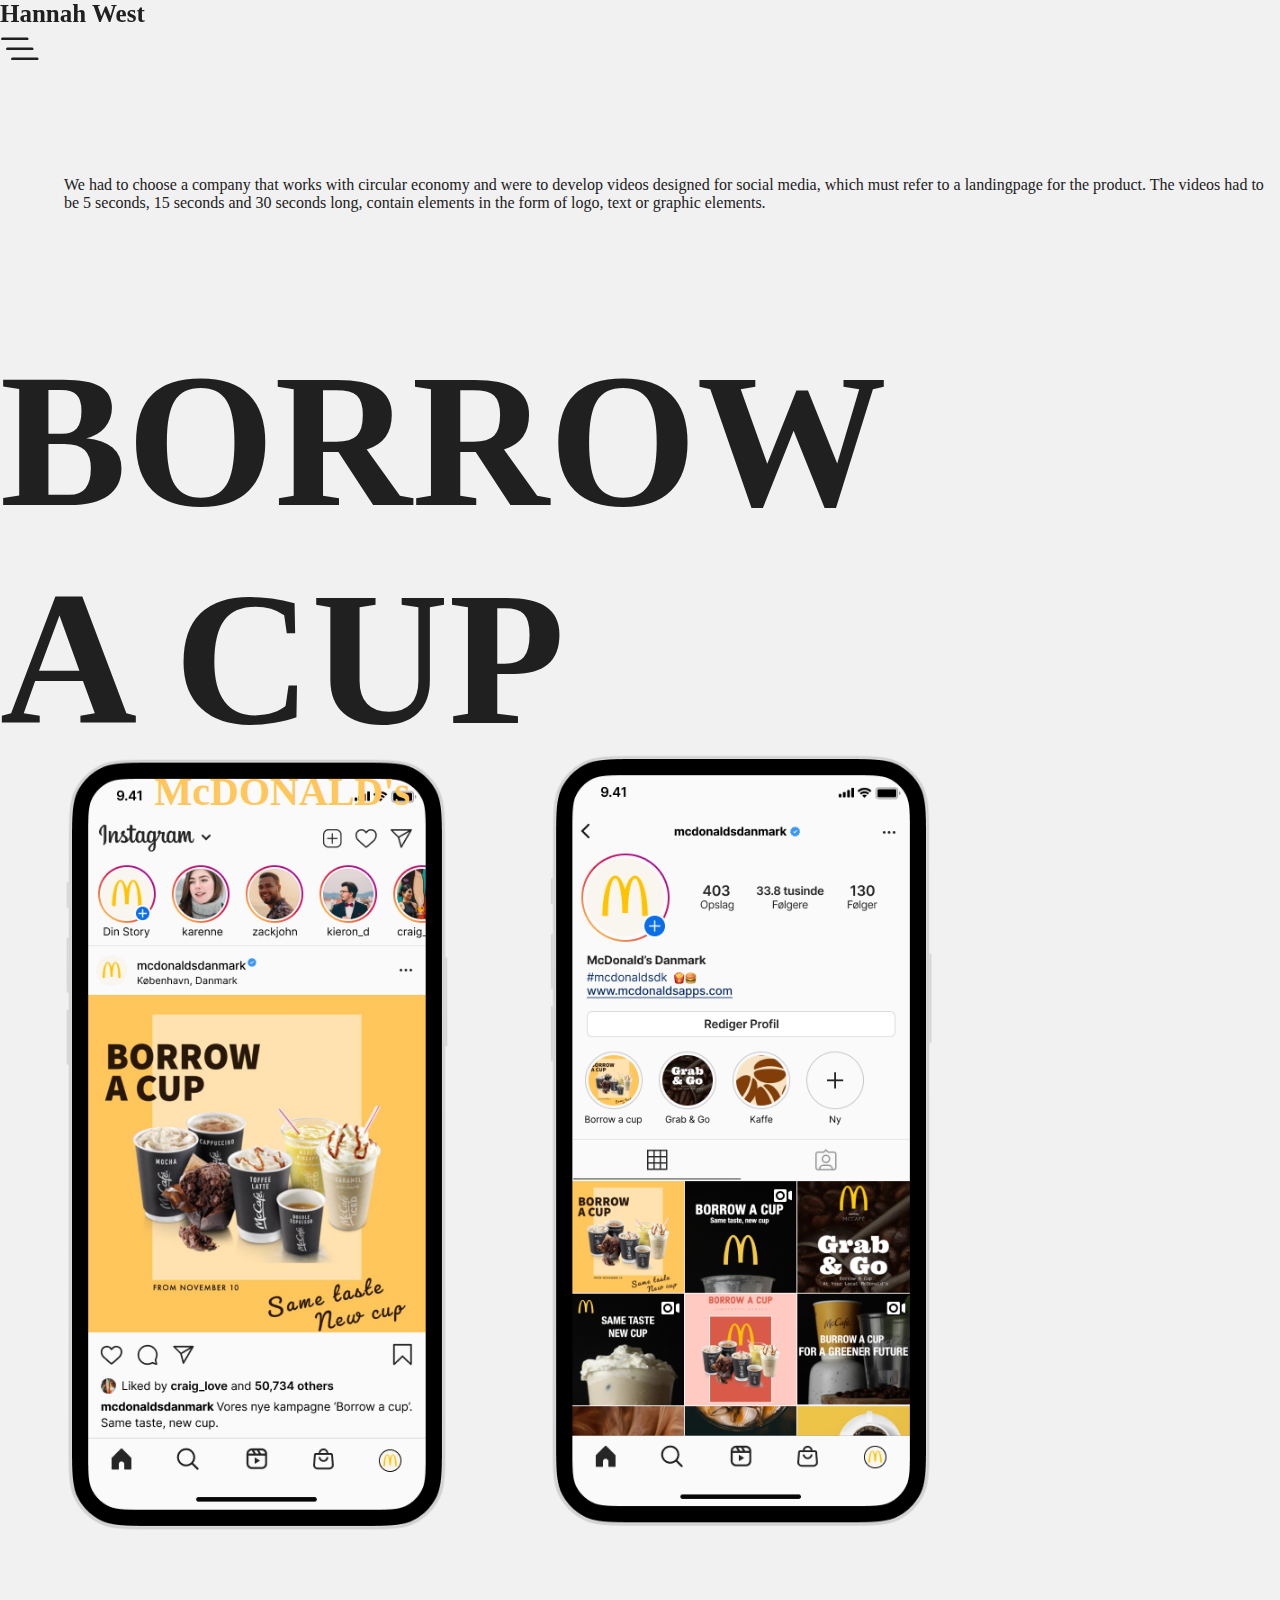
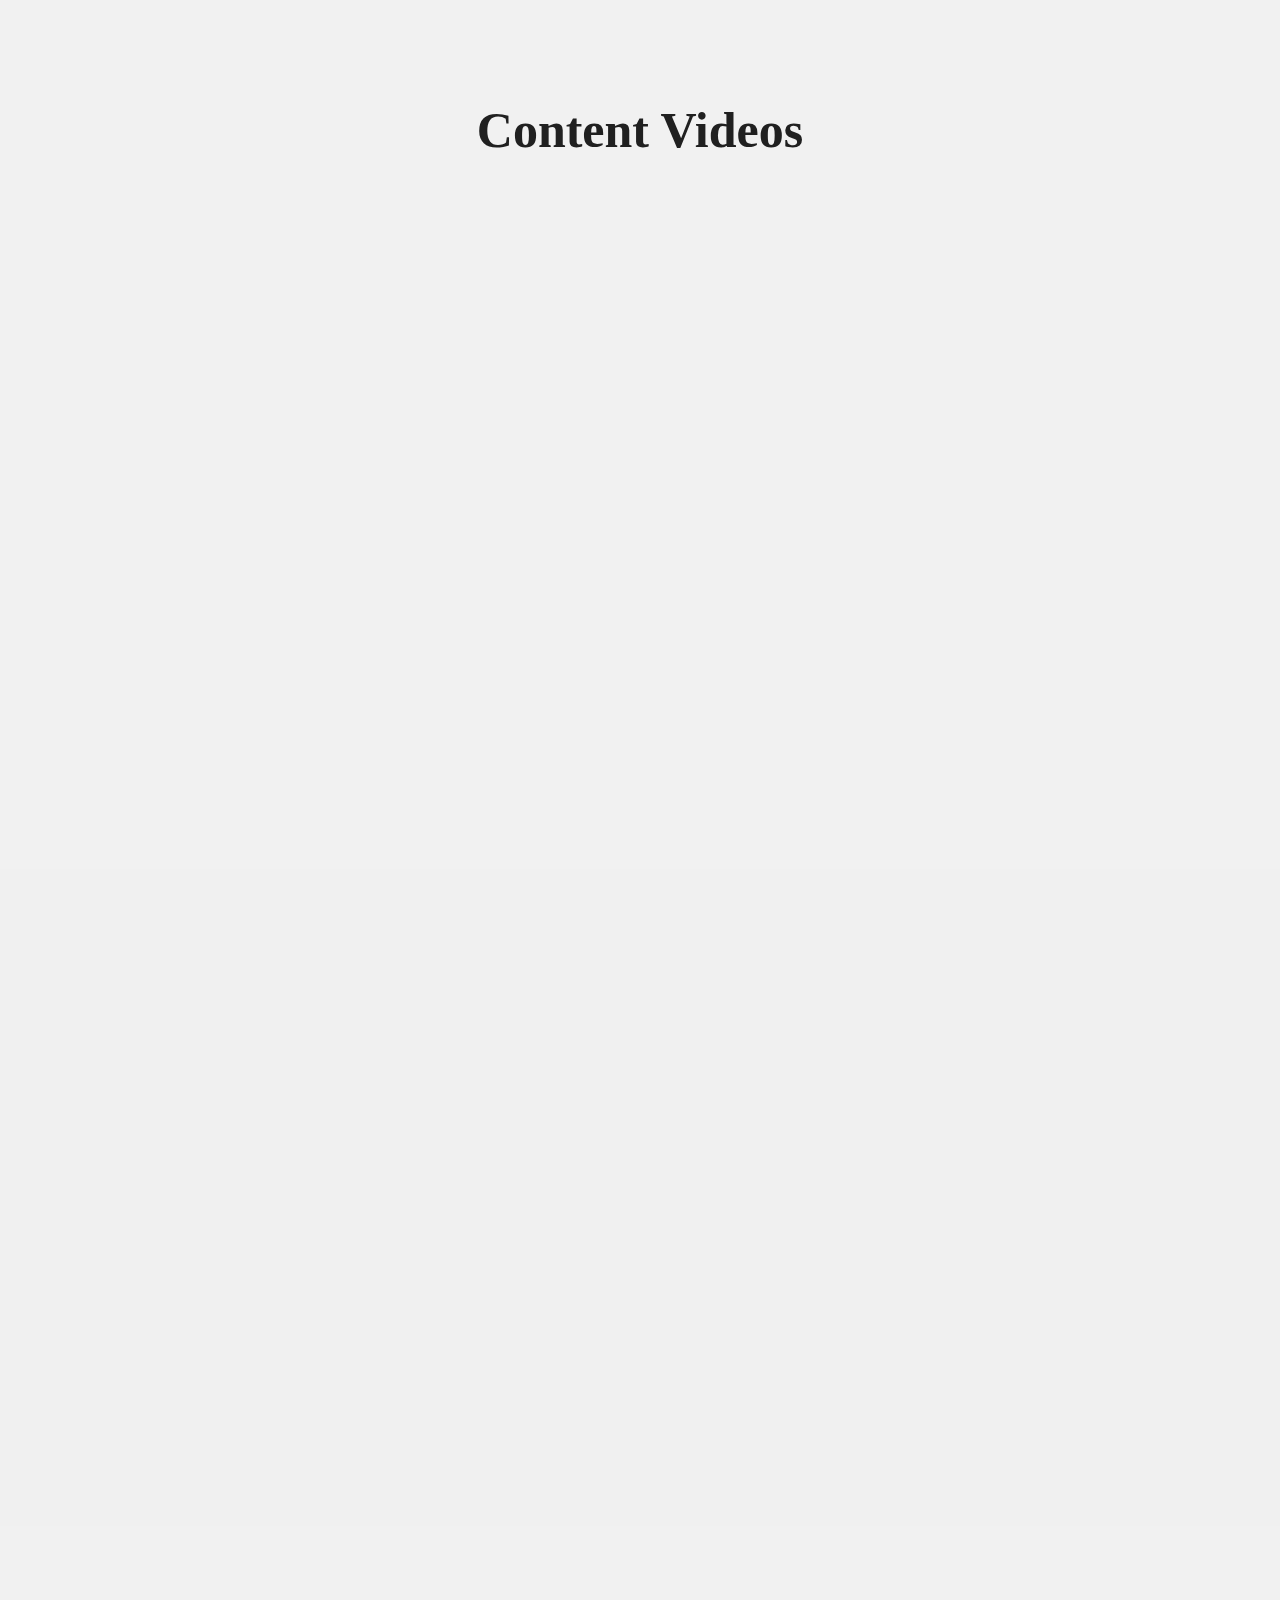
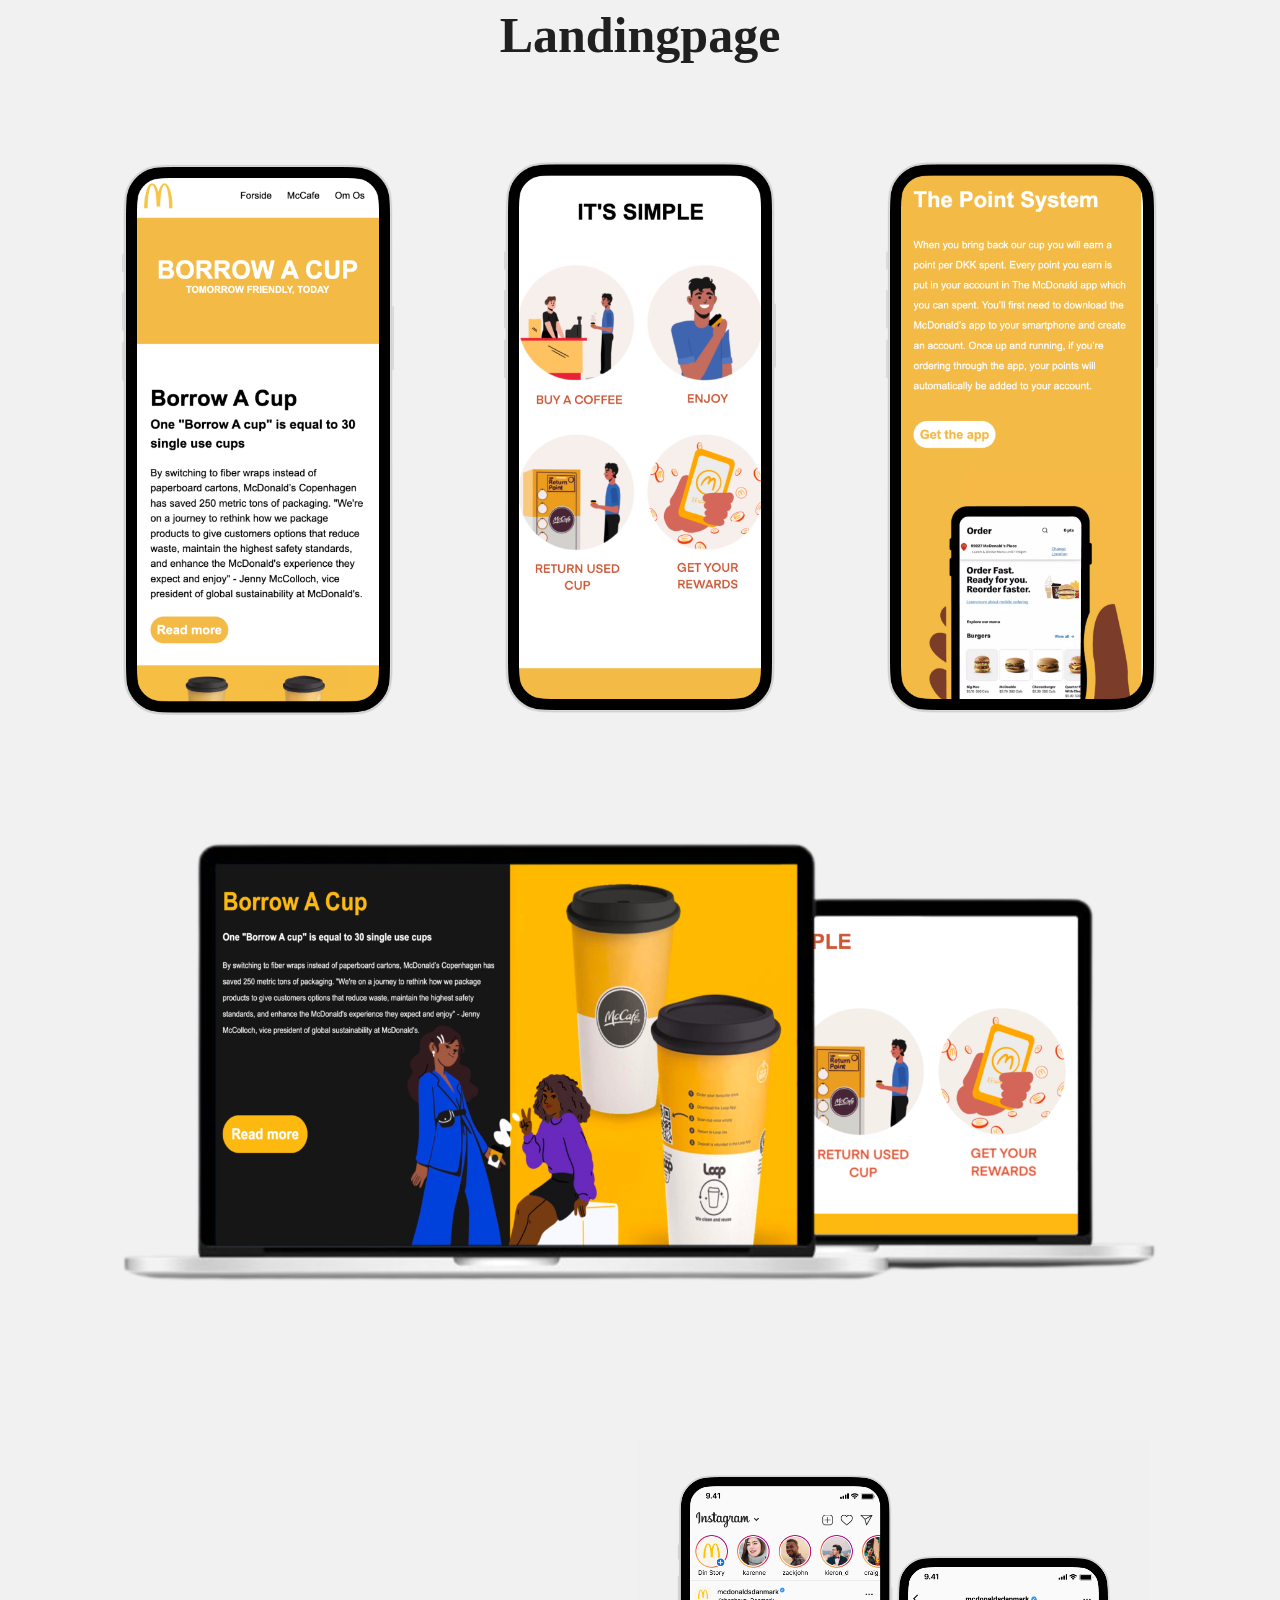
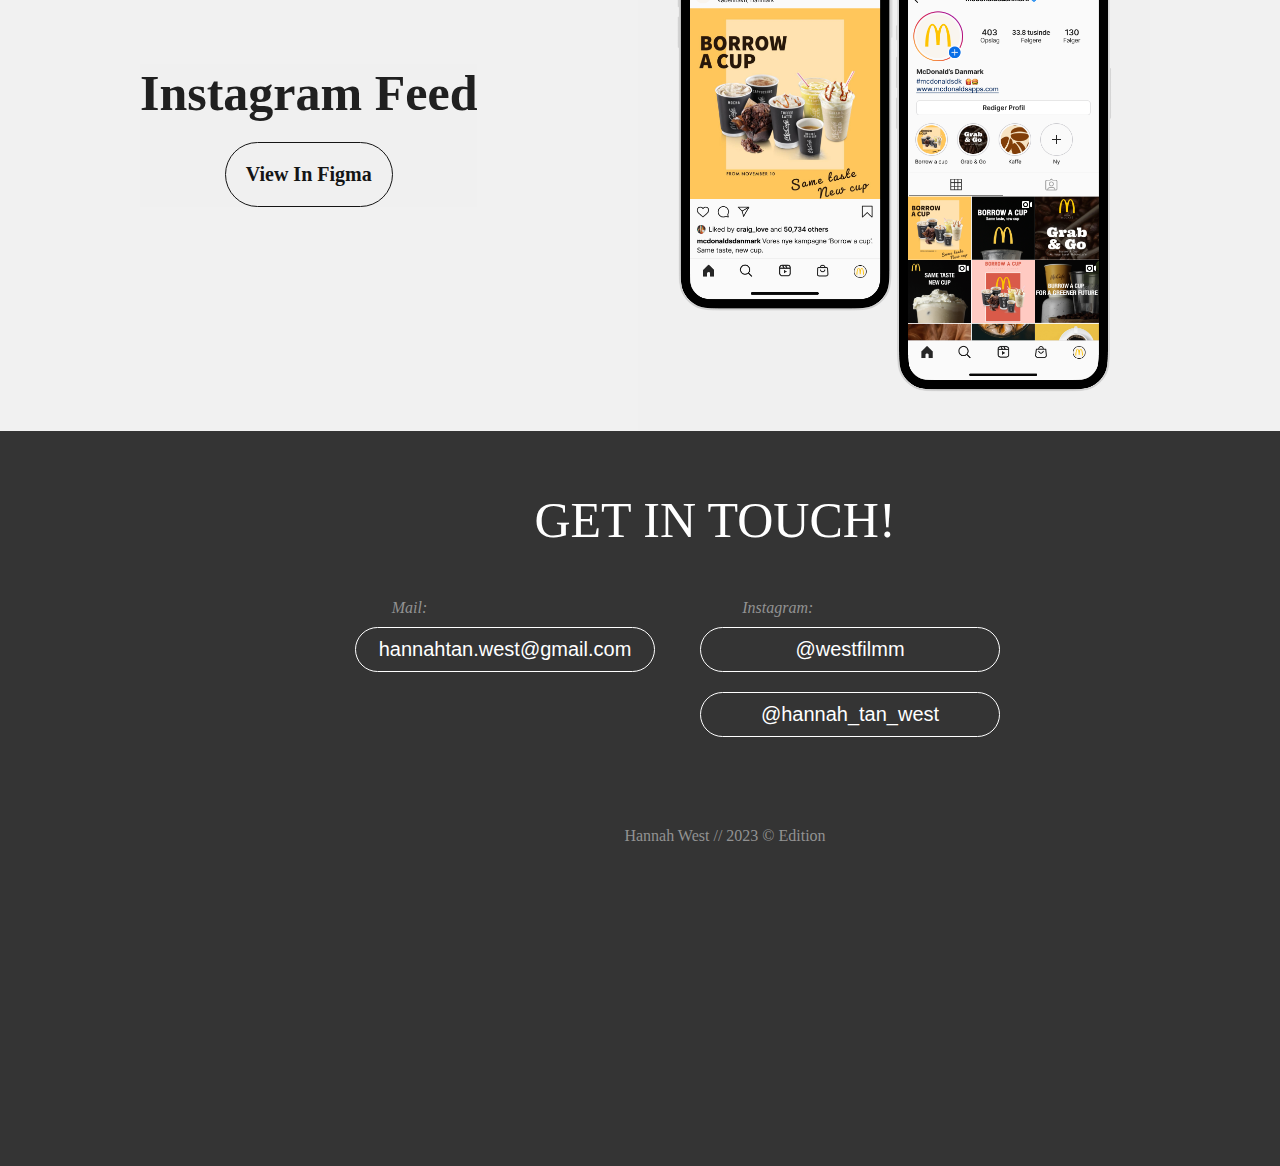
<file: bac.html>
<!doctype html>
<html lang="en">
  <head>
    <meta charset="utf-8">
    <meta name="viewport" content="width=device-width, initial-scale=1">
    <title>Hannah West - Borrow A Cup</title>
    <link href="https://cdn.jsdelivr.net/npm/bootstrap@5.3.0/dist/css/bootstrap.min.css" rel="stylesheet" integrity="sha384-9ndCyUaIbzAi2FUVXJi0CjmCapSmO7SnpJef0486qhLnuZ2cdeRhO02iuK6FUUVM" crossorigin="anonymous">
    <link rel="stylesheet" href="https://cdn.jsdelivr.net/npm/bootstrap-icons@1.10.5/font/bootstrap-icons.css">
    <link rel="stylesheet" href="css/style.css">
  </head>
  <body>

    <div class="container-fluid nav-full ">
        <div class="row justify-content-center align-items-center mt-3 mb-3">
            <div class="col-10 nav-logo">
               
                <a href="index.html">Hannah West</a>
                
            </div>
            <div class="col-1 menu">
                <!-- The overlay -->
                <div id="myNav" class="overlay">

                    <!-- Button to close the overlay navigation -->
                    <a href="javascript:void(0)" class="closebtn" onclick="closeNav()">&times;</a>
  
                    <!-- Overlay content -->
                    <div class="overlay-content">
                    <a href="index.html">HOME</a>
                    <a href="projects.html">PROJECTS</a>
                    <a href="gallery.html">GALLERY</a>
                    <a href="about.html">ABOUT</a>
                    <a href="mailto:hannahtan.west@gmail.com">CONTACT</a>
                    </div>
                
                </div>
  
                <!-- Use any element to open/show the overlay navigation menu -->
                <i class="bi bi-list-nested" onclick="openNav()"></i>
            </div>
        </div>
    </div>

    <!-- header section -->

    <div class="container">
        <div class="row">
            <div class="mob-pro-container">
                <div class="col-xl-4 projects-fluid" id="d">
                    <p class="projects-header-info">We had to choose a company that works with circular economy and were to develop videos designed for social media, which must refer to a landingpage for the product. The videos had to be 5 seconds, 15 seconds and 30 seconds long, contain elements in the form of logo, text or graphic elements.</p>
                </div>
                <div class="col-xl-8 projects-fluid z-one" id="a">
                    <h1 class="pro-header-text">BORROW</h1>
                </div>
                <div class="col-xl-6 z-one " id="b">
                    <h1 class="pro-header-text">A CUP</h1>
                    <h5 class="pro-header-text-sub phts-3">McDONALD's</h5>
                </div>
                <div class="col-xl-6" id="c">
                    <img src="img/Mcd SoMe desk.png" alt="" width="90%" class="projects-header-img">
                </div>
            </div>
        </div>
    </div>

    <!-- showcase -->

<!-- mock -->
<div class="container-fluid">
    <div class="row">
        <div class="col p-0">
            <h4 class="content_vid_text">Content Videos</h4>

            <div class="bac_30"><iframe width="1020" height="530" src="https://www.youtube.com/embed/q7WSir2Ueps" title="YouTube video player" frameborder="0" allow="accelerometer; autoplay; clipboard-write; encrypted-media; gyroscope; picture-in-picture; web-share" allowfullscreen></iframe></div>
            <div class="bac_5_15">
                <iframe width="325" height="577" src="https://www.youtube.com/embed/_tyE72rWv-E" title="McDonald&#39;s 15s video" frameborder="0" allow="accelerometer; autoplay; clipboard-write; encrypted-media; gyroscope; picture-in-picture; web-share" allowfullscreen></iframe>
                <iframe width="325" height="577" src="https://www.youtube.com/embed/tUJ5PZTGQ8Q" title="McDonald&#39;s 5s ad" frameborder="0" allow="accelerometer; autoplay; clipboard-write; encrypted-media; gyroscope; picture-in-picture; web-share" allowfullscreen></iframe>
            </div>
        </div>
    </div>
</div>

<div class="container-fluid">
    <div class="row">
        <div class="col p-0">
            <div class="mcd_landing">
                <h4>Landingpage</h4>
                <img src="img/Mcd landing Mobile.png" width="100%" class="mcd_landing_desk">
            </div>
        
            <div class="mcd_figma">
                <div class="mcd_figma_text">
                    <h4>Instagram Feed</h4>
                    <a href="https://www.figma.com/file/oeFAuZEzMVdvMPudibrhzo/Mc-Donalds?node-id=0%3A1&t=cHAFJwZwnn9fso6C-1" target="_blank">View In Figma</a>
                </div>
                <img src="img/Mcd SoMe Mobile.png" class="mcd_social_desk" width="40%">
            </div> 
        </div>
    </div>
</div>

<!-- mobile back to projects btn -->
<div class="container">
    <div class="row">
        <div class="back_to_pro">
            <a href="projects.html">Back To Projects</a>
        </div>
    </div>
</div>


<!-- mobile back to projects btn -->
<div class="container">
    <div class="row">
        <div class="back_to_pro">
            <a href="projects.html">Back To Projects</a>
        </div>
    </div>
</div>


    <!-- footer -->

<div class="container-fluid">
    <div class="row">
        <footer>
            <div class="top_footer">
                GET IN TOUCH!
            </div>
            <div class="top_footer_st">
                <h4>Mail:</h4>
                <h4>Instagram:</h4>
            </div>
                <div class="socials">
                    <div class="footer_section">
                        <a href="mailto:hannahtan.west@gmail.com"><button class="footer_socials">hannahtan.west@gmail.com</button></a>                    </div>
                        <div class="footer_section">
                            <a href="https://www.instagram.com/westfilmm/" target="_blank"><button class="footer_socials">@westfilmm</button></a>
                            <a href="https://www.instagram.com/hannah_tan_west/" target="_blank"><button class="footer_socials">@hannah_tan_west</button></a>
                        </div>
                </div>  
                <div class="bottom_footer">
                    Hannah West // 2023 © Edition
                </div>   
        </footer>
    </div>
</div>
    <script src="https://cdn.jsdelivr.net/npm/bootstrap@5.3.0/dist/js/bootstrap.bundle.min.js" integrity="sha384-geWF76RCwLtnZ8qwWowPQNguL3RmwHVBC9FhGdlKrxdiJJigb/j/68SIy3Te4Bkz" crossorigin="anonymous"></script>
    <script>
        function openNav() {
          document.getElementById("myNav").style.height = "100%";
        }
        
        function closeNav() {
          document.getElementById("myNav").style.height = "0%";
        }
        </script>
  </body>
</html>
</file>
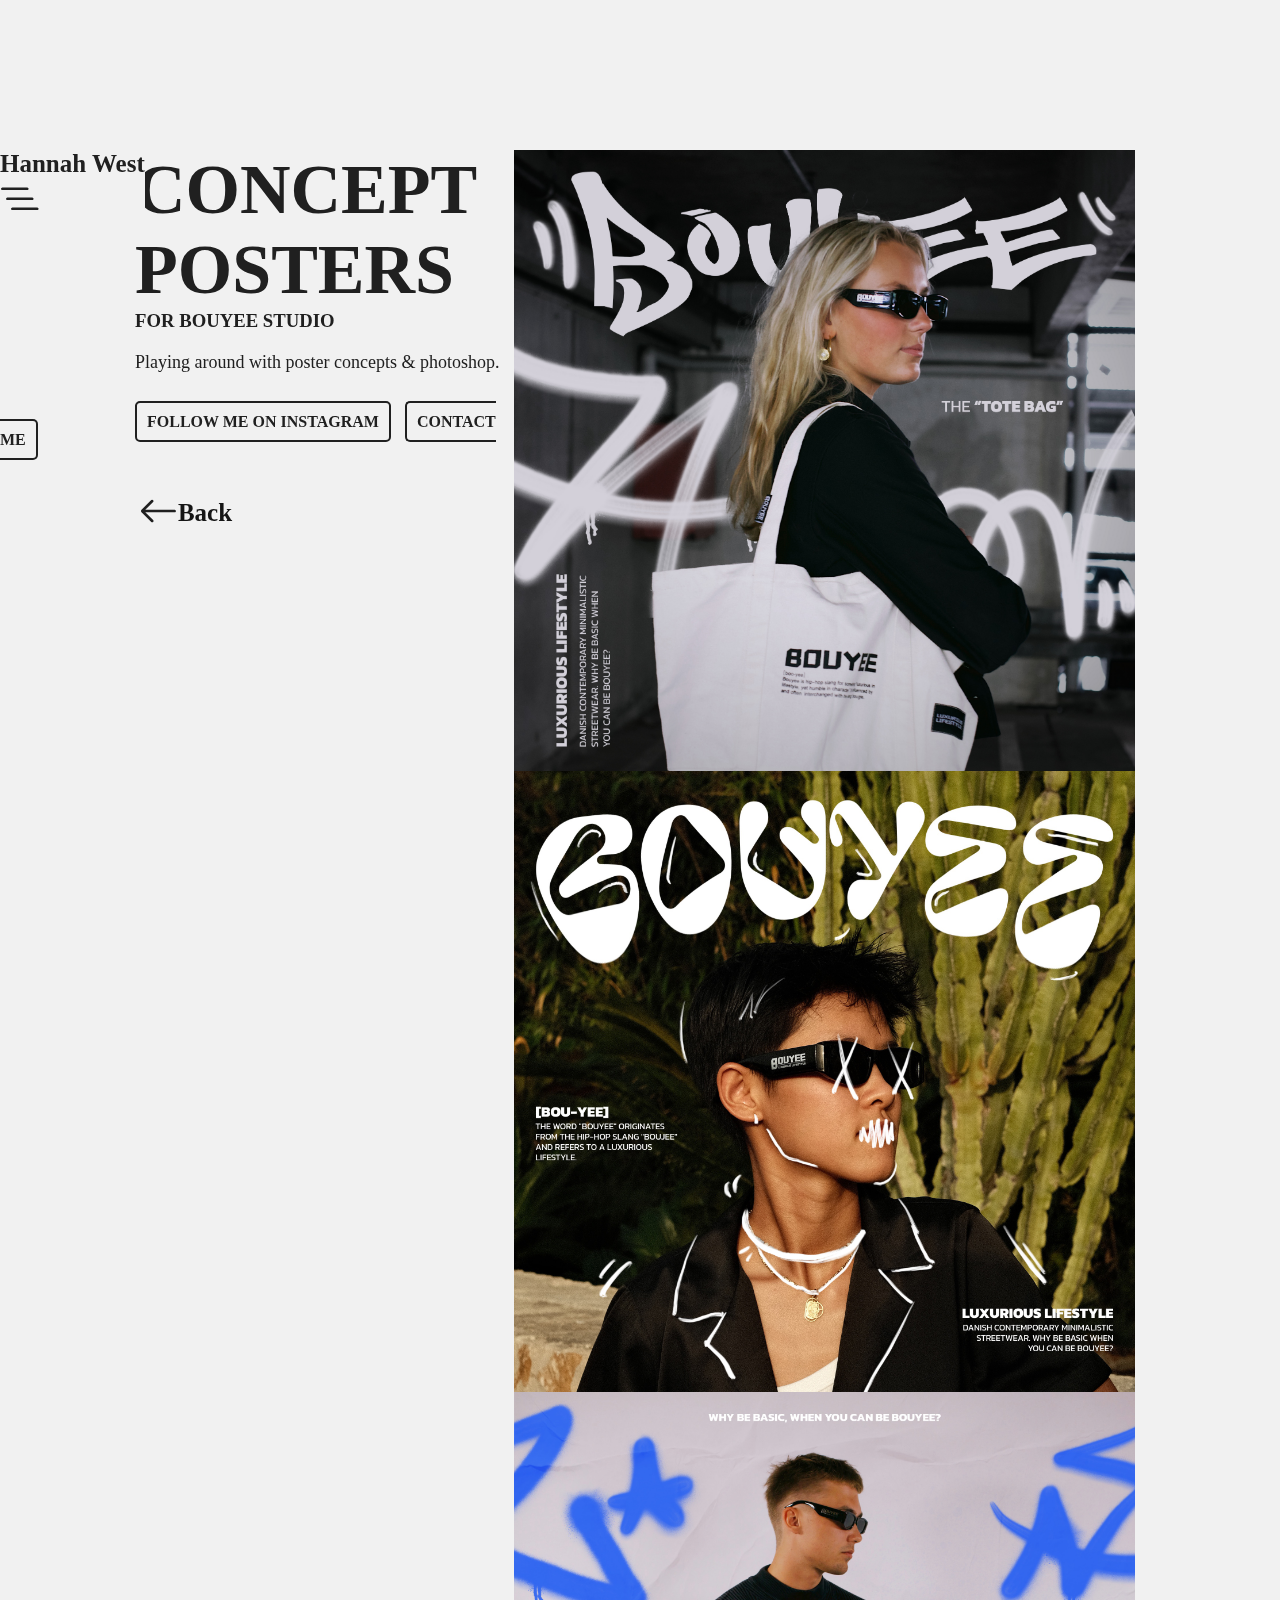
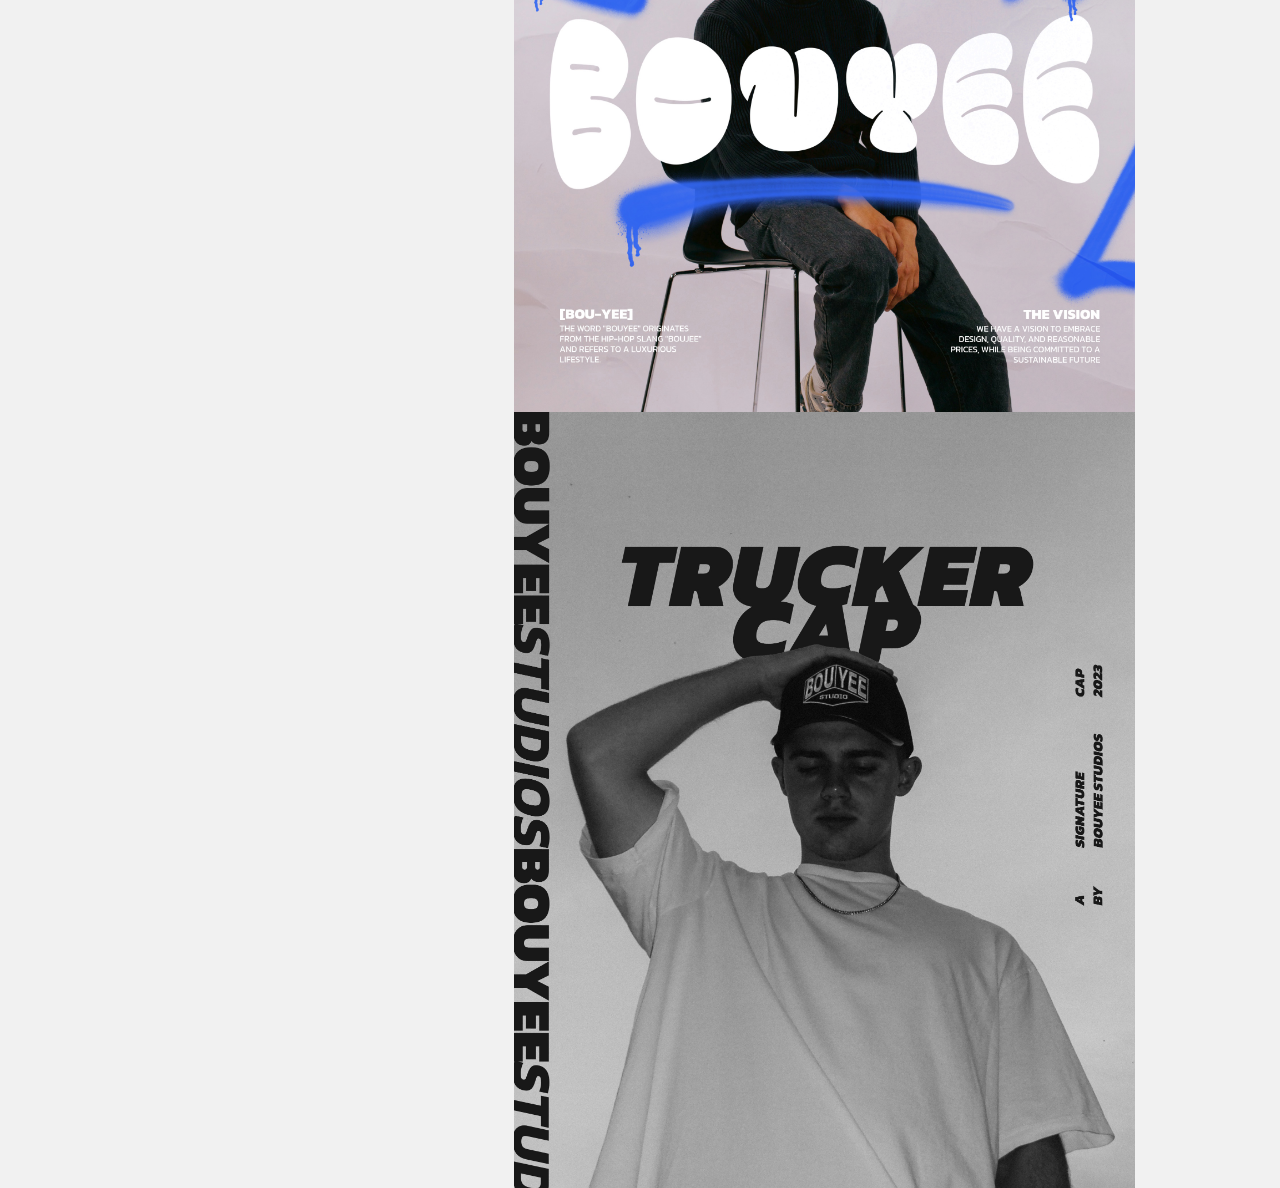
<file: bouyee-gallery-poster.html>
<!doctype html>
<html lang="en">
  <head>
    <meta charset="utf-8">
    <meta name="viewport" content="width=device-width, initial-scale=1">
    <title>Hannah West - Gallery</title>
    <link href="https://cdn.jsdelivr.net/npm/bootstrap@5.3.0/dist/css/bootstrap.min.css" rel="stylesheet" integrity="sha384-9ndCyUaIbzAi2FUVXJi0CjmCapSmO7SnpJef0486qhLnuZ2cdeRhO02iuK6FUUVM" crossorigin="anonymous">
    <link rel="stylesheet" href="https://cdn.jsdelivr.net/npm/bootstrap-icons@1.10.5/font/bootstrap-icons.css">
    <link rel="stylesheet" href="css/style.css">
  </head>
  <body>

    <div class="container-fluid nav-full ">
      <div class="row justify-content-center align-items-center mt-3 mb-3">
          <div class="col-10 nav-logo">
             
              <a href="index.html">Hannah West</a>
              
          </div>
          <div class="col-1 menu">
              <!-- The overlay -->
              <div id="myNav" class="overlay">

                  <!-- Button to close the overlay navigation -->
                  <a href="javascript:void(0)" class="closebtn" onclick="closeNav()">&times;</a>

                  <!-- Overlay content -->
                  <div class="overlay-content">
                  <a href="index.html">HOME</a>
                  <a href="projects.html">PROJECTS</a>
                  <a href="gallery.html">GALLERY</a>
                  <a href="about.html">ABOUT</a>
                  <a href="mailto:hannahtan.west@gmail.com">CONTACT</a>
                  </div>
              
              </div>

              <!-- Use any element to open/show the overlay navigation menu -->
              <i class="bi bi-list-nested" onclick="openNav()"></i>
          </div>
      </div>
  </div>

  <!-- section -->

  <div class="container-fluid">
    <div class="row">
        <div class="gallery-card-container">

            <div class="gallery_title">

                <div class="sticky-gal sticky-gal-sub">
                    <h1>CONCEPT POSTERS</h1>
                    <h3>FOR BOUYEE STUDIO</h3>
                    <p>Playing around with poster concepts & photoshop.</p>
                    <a href="https://www.instagram.com/westfilmm/" class="gal-link first-gal-link" target="_blank">FOLLOW ME ON INSTAGRAM</a>
                    <a href="mailto:hannahtan.west@gmail.com" class="gal-link">CONTACT ME</a>
                    <a href="gallery.html" class="back-gal-link"><i class="bi bi-arrow-left"></i>   Back</a>
                        <!-- mobile back to projects btn -->
                        <div class="back_to_pro">
                            <a href="gallery.html">Back to gallery</a>
                        </div>
                </div>
            </div>
        
            <div class="gallery_cards art-card">
        
                <img src="img/grafiti poster bouyee1.JPG" alt="poster for bouyee" width="100%">
                <img src="img/Untitled-2.JPG" alt="poster for bouyee" width="100%">
                <img src="img/Untitled-3.JPG" alt="poster for bouyee" width="100%">
                <img src="img/trucker cap poster.JPG" alt="poster for bouyee" width="100%">
                
        
                   
            </div> 
        </div>
    </div>
</div>
    <script src="https://cdn.jsdelivr.net/npm/bootstrap@5.3.0/dist/js/bootstrap.bundle.min.js" integrity="sha384-geWF76RCwLtnZ8qwWowPQNguL3RmwHVBC9FhGdlKrxdiJJigb/j/68SIy3Te4Bkz" crossorigin="anonymous"></script>
    <script>
        function openNav() {
          document.getElementById("myNav").style.height = "100%";
        }
        
        function closeNav() {
          document.getElementById("myNav").style.height = "0%";
        }
        </script>
  </body>
</html>
</file>
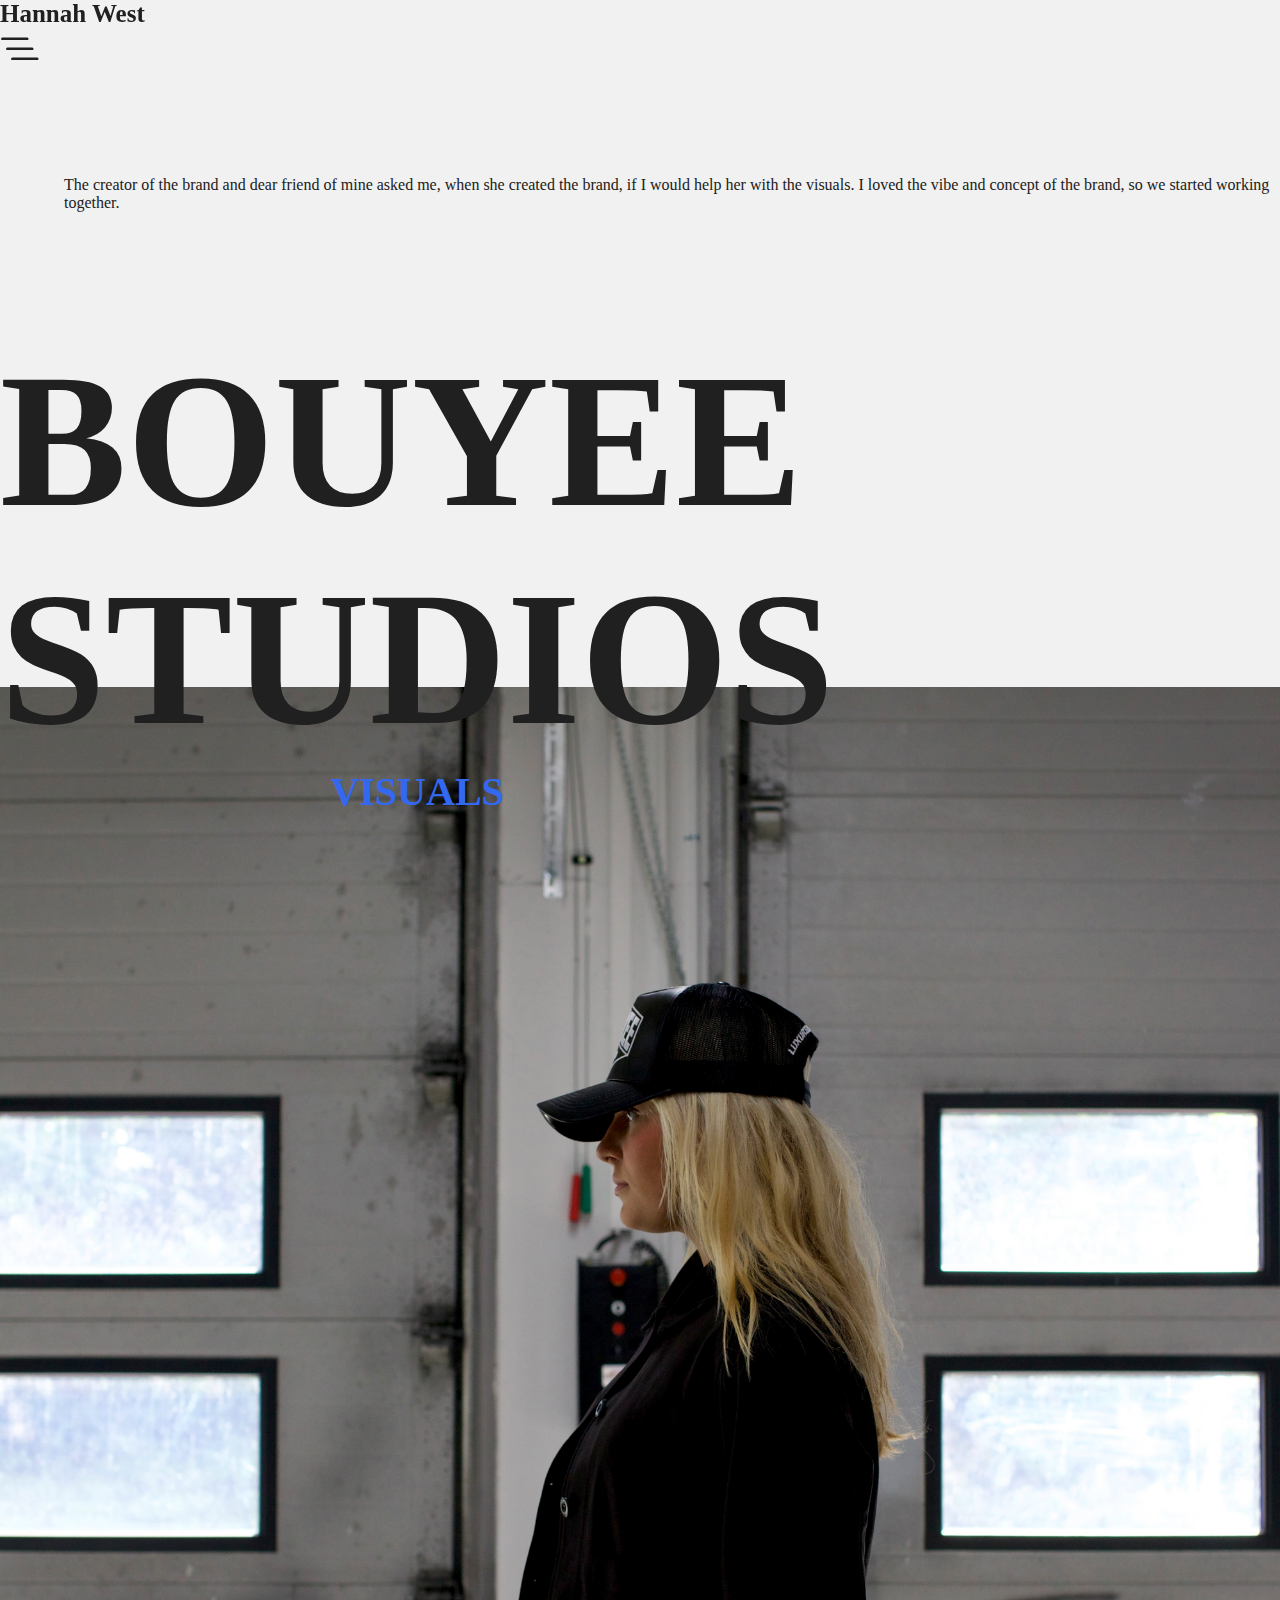
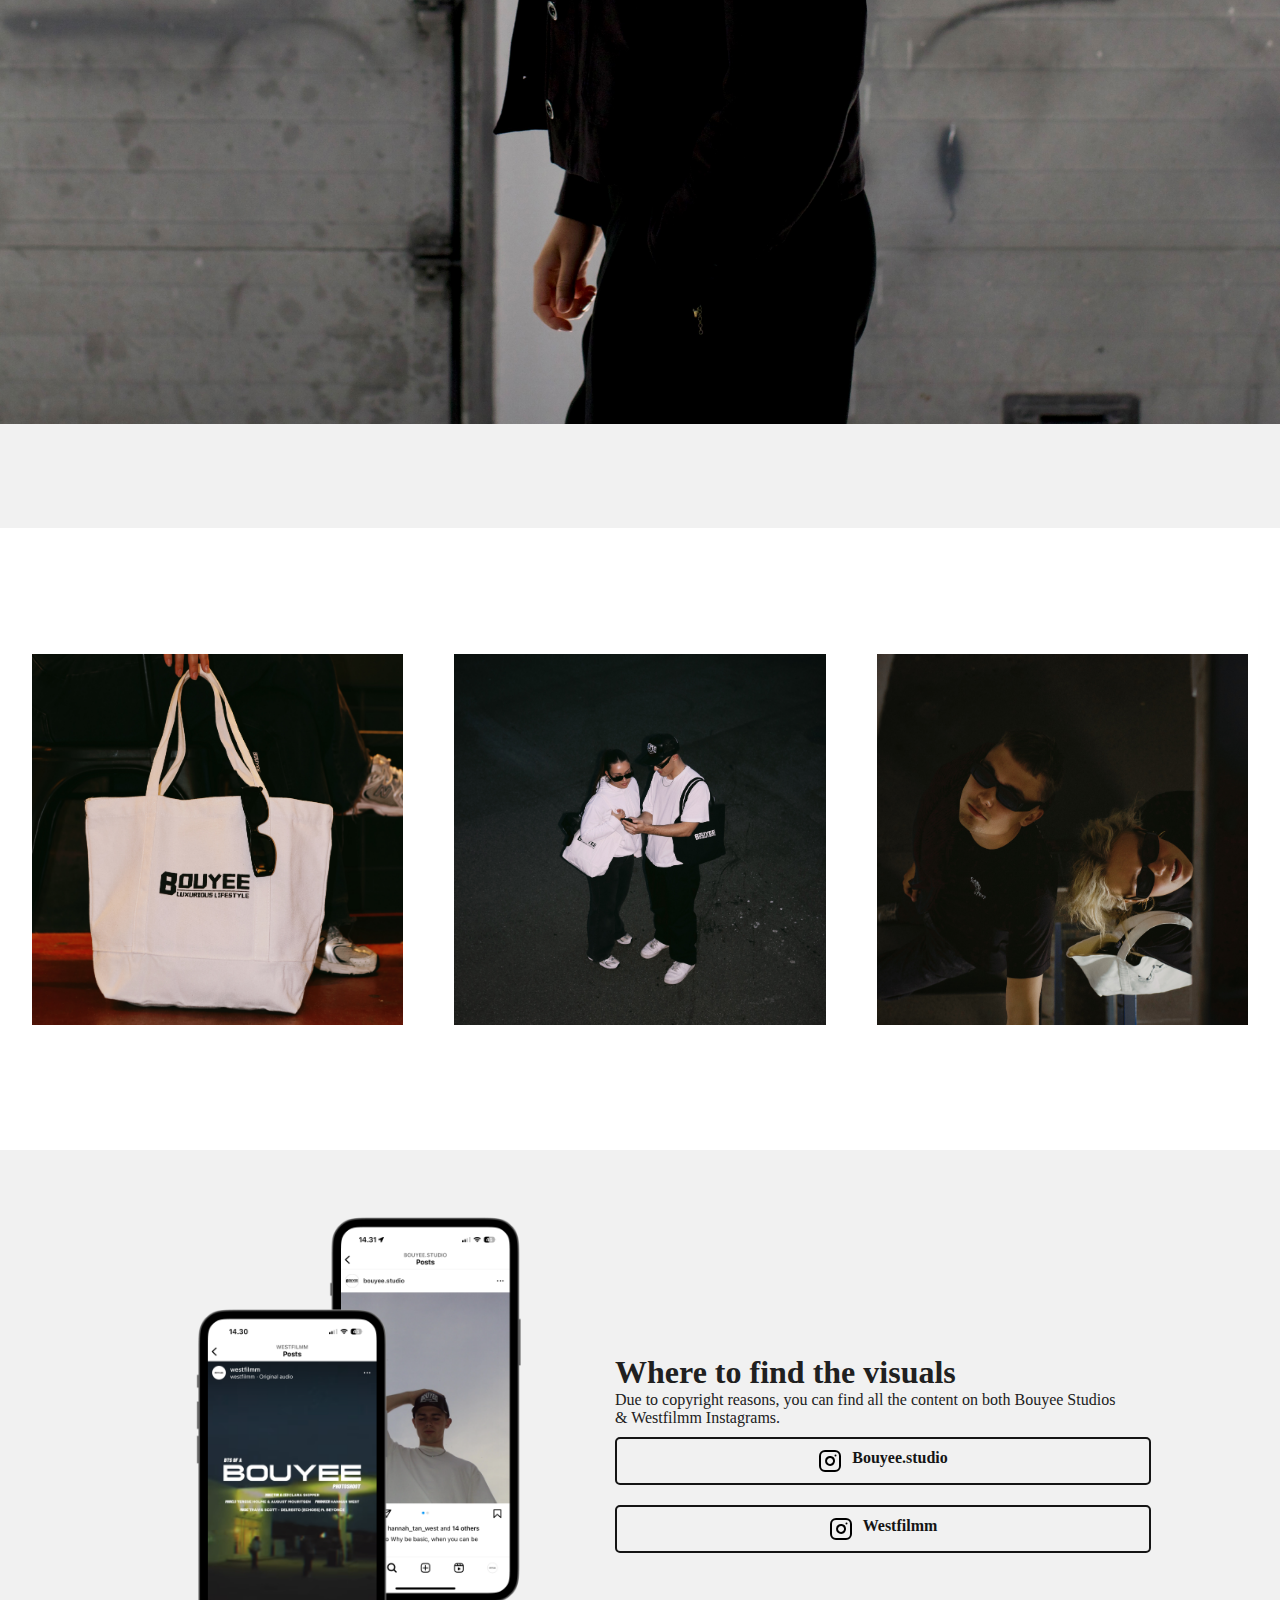
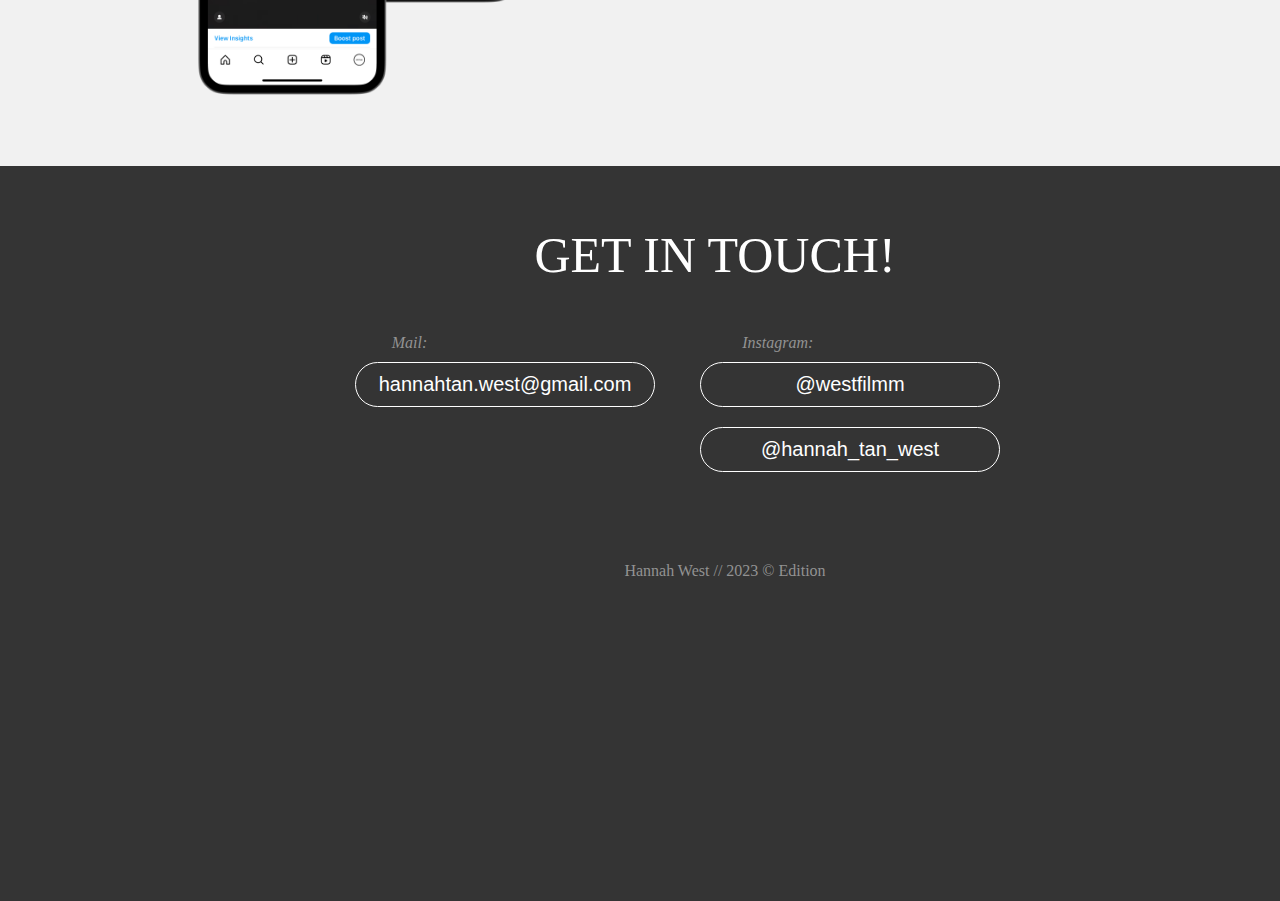
<file: bouyee.html>
<!doctype html>
<html lang="en">
  <head>
    <meta charset="utf-8">
    <meta name="viewport" content="width=device-width, initial-scale=1">
    <title>Hannah West - Home</title>
    <link href="https://cdn.jsdelivr.net/npm/bootstrap@5.3.0/dist/css/bootstrap.min.css" rel="stylesheet" integrity="sha384-9ndCyUaIbzAi2FUVXJi0CjmCapSmO7SnpJef0486qhLnuZ2cdeRhO02iuK6FUUVM" crossorigin="anonymous">
    <link rel="stylesheet" href="https://cdn.jsdelivr.net/npm/bootstrap-icons@1.10.5/font/bootstrap-icons.css">
    <link rel="stylesheet" href="css/style.css">
  </head>
  <body>

    <div class="container-fluid nav-full ">
        <div class="row justify-content-center align-items-center mt-3 mb-3">
            <div class="col-10 nav-logo">
               
                <a href="index.html">Hannah West</a>
                
            </div>
            <div class="col-1 menu">
                <!-- The overlay -->
                <div id="myNav" class="overlay">

                    <!-- Button to close the overlay navigation -->
                    <a href="javascript:void(0)" class="closebtn" onclick="closeNav()">&times;</a>
  
                    <!-- Overlay content -->
                    <div class="overlay-content">
                    <a href="index.html">HOME</a>
                    <a href="projects.html">PROJECTS</a>
                    <a href="gallery.html">GALLERY</a>
                    <a href="about.html">ABOUT</a>
                    <a href="mailto:hannahtan.west@gmail.com">CONTACT</a>
                    </div>
                
                </div>
  
                <!-- Use any element to open/show the overlay navigation menu -->
                <i class="bi bi-list-nested" onclick="openNav()"></i>
            </div>
        </div>
    </div>

    <!-- header section -->

    <div class="container">
        <div class="row">
            <div class="mob-pro-container">
                <div class="col-xl-4 projects-fluid" id="d">
                    <p class="projects-header-info">The creator of the brand and dear friend of mine asked me, when she created the brand, if I would help her with the visuals. I loved the vibe and concept of the brand, so we started working together.</p>
                </div>
                <div class="col-xl-8 projects-fluid z-one" id="a">
                    <h1 class="pro-header-text">BOUYEE</h1>
                </div>
                <div class="col-xl-8 z-one " id="b">
                    <h1 class="pro-header-text">STUDIOS</h1>
                    <h5 class="pro-header-text-sub phts-1" >VISUALS</h5>
                </div>
                <div class="col-xl-4" id="c">
                    <img src="img/bouyee-header.JPG" alt="" width="100%" class="projects-header-img">
                </div>
            </div>
        </div>
    </div>

    <!-- showcase -->

    <div class="container-fluid">
        <div class="row">
            <div class="col bouyee-pro-img bpi-2">
                <img src="img/BS_tote.JPG" alt="" width="29%">
                <img src="img/bs2.JPG" alt="" width="29%">
                <img src="img/bs3.JPG" alt="" width="29%">
            </div>
        </div>
    </div>

    <div class="container-fluid">
        <div class="row p-0">
            <div class="col p-0 bouyee-info">
                <div class="bouyee-left">
                    <img src="img/bouyee mock.png" alt="" width="100%">
                </div>
                <div class="bouyee-right">
                    <h1 class="projects-sub-header">Where to find the visuals</h1>
                    <p>Due to copyright reasons, you can find all the content on both Bouyee Studios & Westfilmm Instagrams. </p>
                    <div class="bs-insta-link">
                        <a href="https://www.instagram.com/bouyee.studio/" target="_blank" class="bs-insta"><img src="img/instagram.svg" alt=""> Bouyee.studio</a>
                        <a href="https://www.instagram.com/westfilmm/" target="_blank" class="bs-insta"><img src="img/instagram.svg" alt="">Westfilmm</a>
                    </div>
                </div>
            </div>
        </div>
    </div>

    <!-- mobile back to projects btn -->
    <div class="back_to_pro">
        <a href="projects.html">Back to projects</a>
    </div>
    <!-- footer -->

<div class="container-fluid">
    <div class="row">
        <footer>
            <div class="top_footer">
                GET IN TOUCH!
            </div>
            <div class="top_footer_st">
                <h4>Mail:</h4>
                <h4>Instagram:</h4>
            </div>
                <div class="socials">
                    <div class="footer_section">
                        <a href="mailto:hannahtan.west@gmail.com"><button class="footer_socials">hannahtan.west@gmail.com</button></a>                    </div>
                        <div class="footer_section">
                            <a href="https://www.instagram.com/westfilmm/" target="_blank"><button class="footer_socials">@westfilmm</button></a>
                            <a href="https://www.instagram.com/hannah_tan_west/" target="_blank"><button class="footer_socials">@hannah_tan_west</button></a>
                        </div>
                </div>  
                <div class="bottom_footer">
                    Hannah West // 2023 © Edition
                </div>   
        </footer>
    </div>
</div>
    <script src="https://cdn.jsdelivr.net/npm/bootstrap@5.3.0/dist/js/bootstrap.bundle.min.js" integrity="sha384-geWF76RCwLtnZ8qwWowPQNguL3RmwHVBC9FhGdlKrxdiJJigb/j/68SIy3Te4Bkz" crossorigin="anonymous"></script>
    <script>
        function openNav() {
          document.getElementById("myNav").style.height = "100%";
        }
        
        function closeNav() {
          document.getElementById("myNav").style.height = "0%";
        }
        </script>
  </body>
</html>
</file>
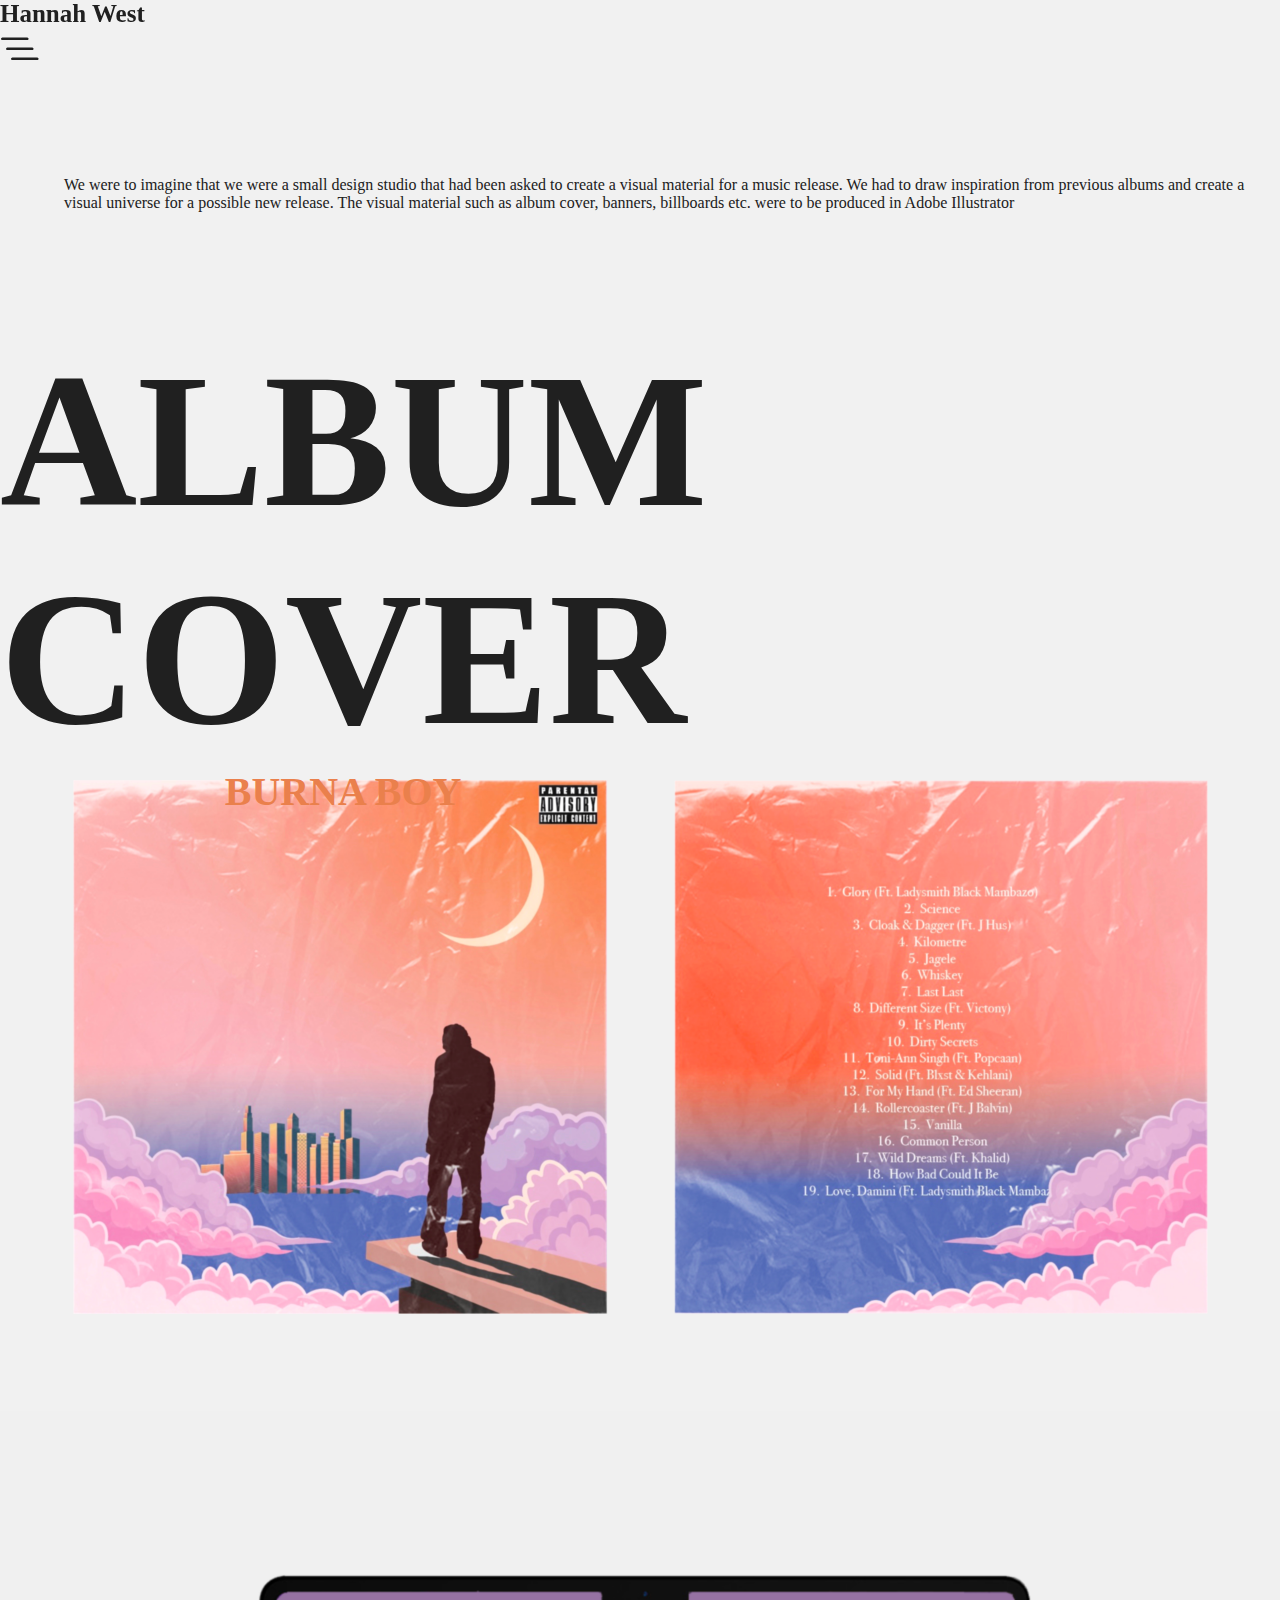
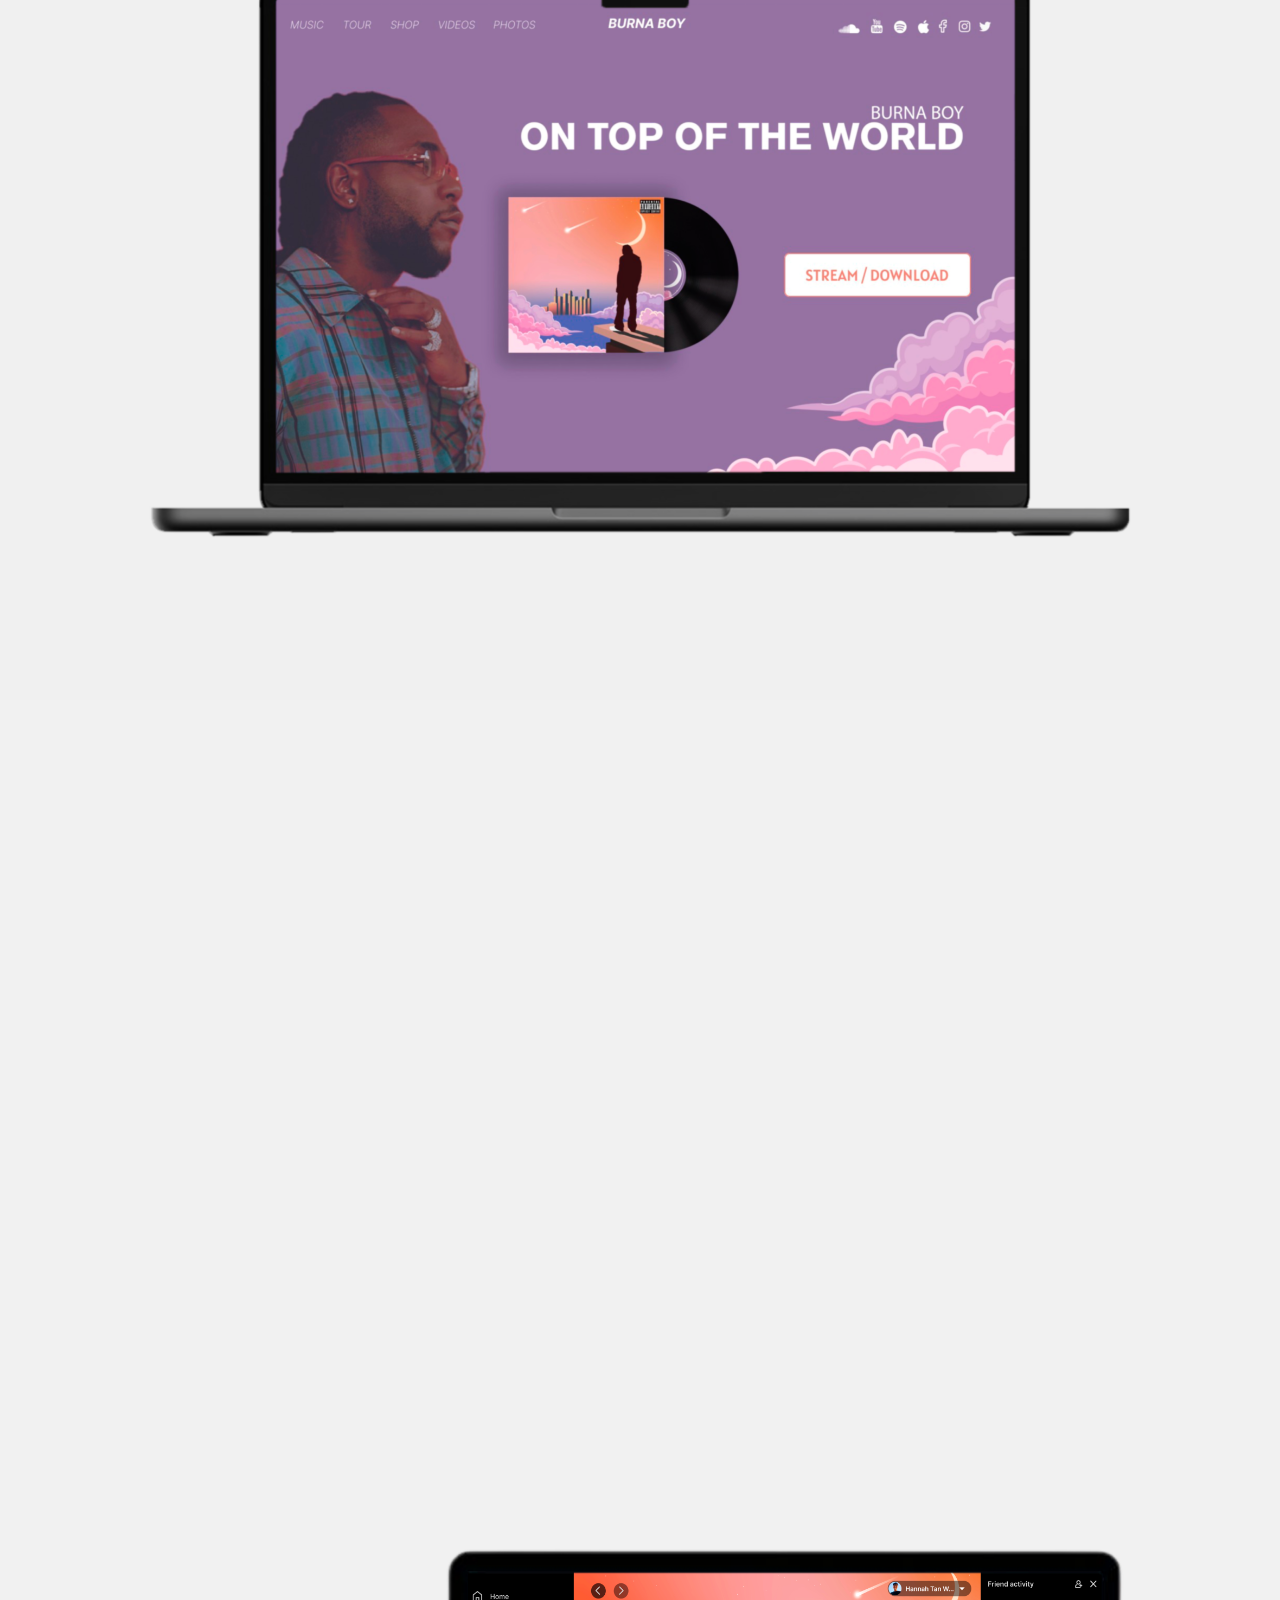
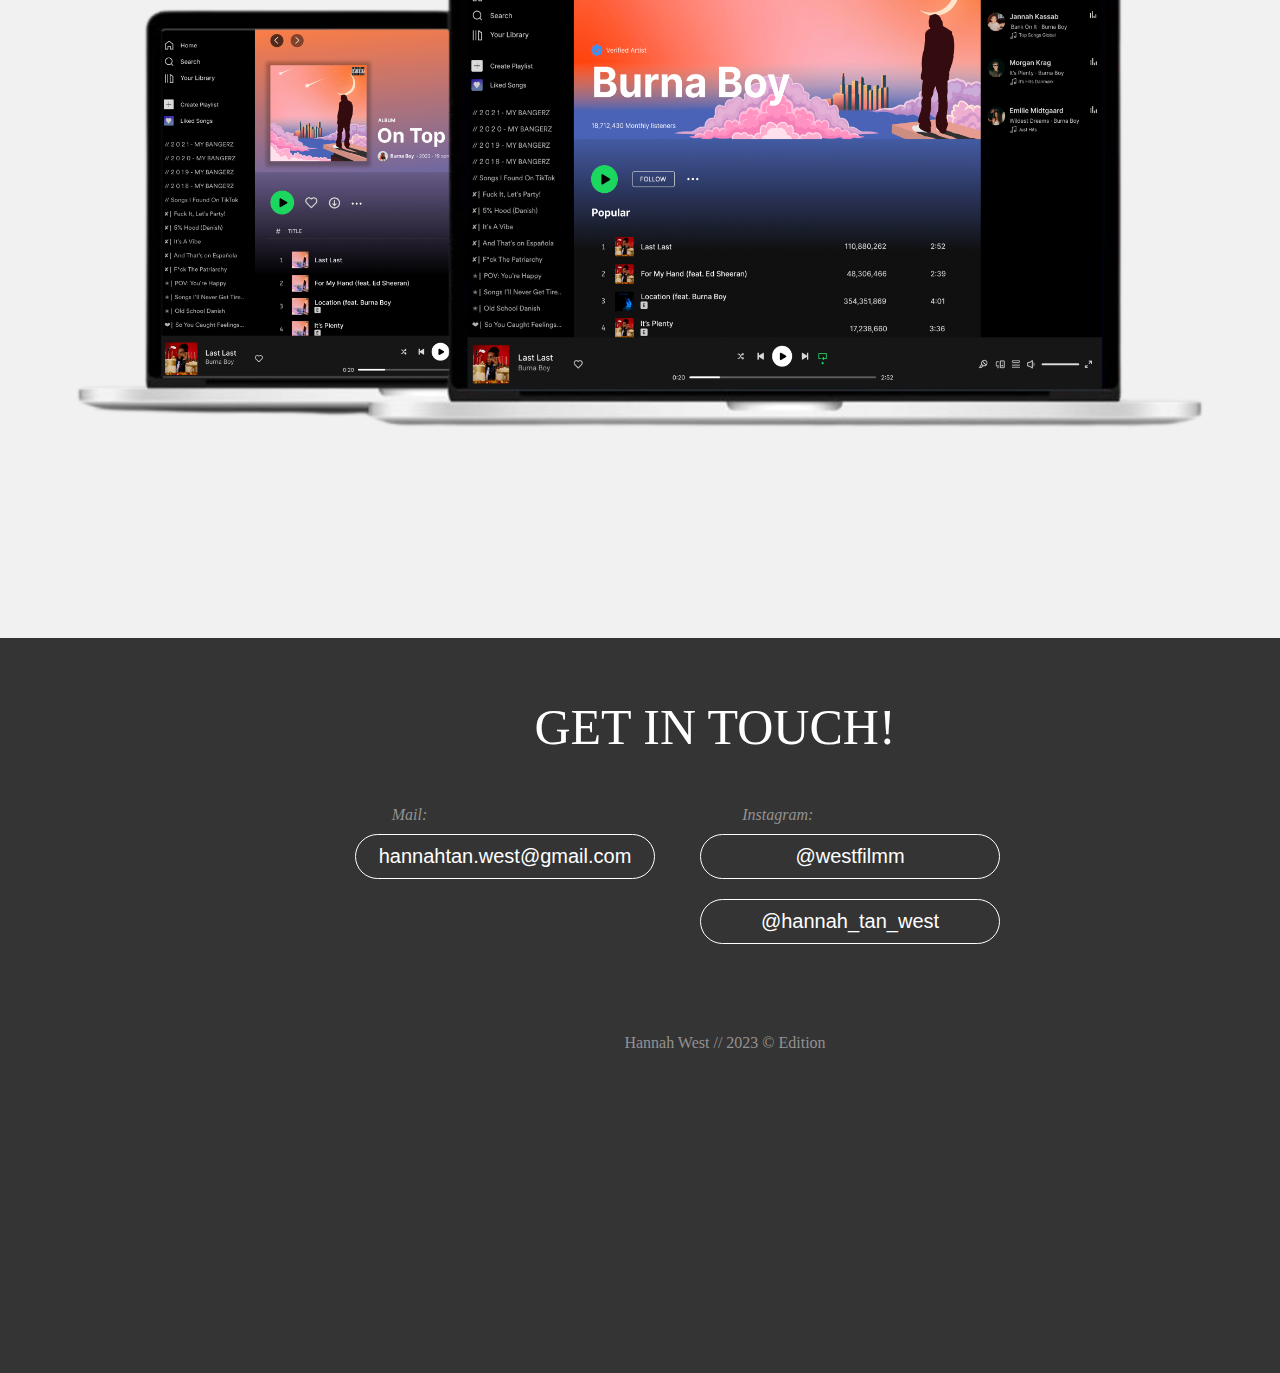
<file: burna.html>
<!doctype html>
<html lang="en">
  <head>
    <meta charset="utf-8">
    <meta name="viewport" content="width=device-width, initial-scale=1">
    <title>Hannah West - Burna Boy</title>
    <link href="https://cdn.jsdelivr.net/npm/bootstrap@5.3.0/dist/css/bootstrap.min.css" rel="stylesheet" integrity="sha384-9ndCyUaIbzAi2FUVXJi0CjmCapSmO7SnpJef0486qhLnuZ2cdeRhO02iuK6FUUVM" crossorigin="anonymous">
    <link rel="stylesheet" href="https://cdn.jsdelivr.net/npm/bootstrap-icons@1.10.5/font/bootstrap-icons.css">
    <link rel="stylesheet" href="css/style.css">
  </head>
  <body>

    <div class="container-fluid nav-full ">
        <div class="row justify-content-center align-items-center mt-3 mb-3">
            <div class="col-10 nav-logo">
               
                <a href="index.html">Hannah West</a>
                
            </div>
            <div class="col-1 menu">
                <!-- The overlay -->
                <div id="myNav" class="overlay">

                    <!-- Button to close the overlay navigation -->
                    <a href="javascript:void(0)" class="closebtn" onclick="closeNav()">&times;</a>
  
                    <!-- Overlay content -->
                    <div class="overlay-content">
                    <a href="index.html">HOME</a>
                    <a href="projects.html">PROJECTS</a>
                    <a href="gallery.html">GALLERY</a>
                    <a href="about.html">ABOUT</a>
                    <a href="mailto:hannahtan.west@gmail.com">CONTACT</a>
                    </div>
                
                </div>
  
                <!-- Use any element to open/show the overlay navigation menu -->
                <i class="bi bi-list-nested" onclick="openNav()"></i>
            </div>
        </div>
    </div>

    <!-- header section -->

    <div class="container">
        <div class="row">
            <div class="mob-pro-container">
                <div class="col-xl-4 projects-fluid" id="d">
                    <p class="projects-header-info">We were to imagine that we were a small design studio that had been asked to create a visual material for a music release. We had to draw inspiration from previous albums and create a visual universe for a possible new release.

                        The visual material such as album cover, banners, billboards etc. were to be produced in Adobe Illustrator </p>
                </div>
                <div class="col-xl-8 projects-fluid z-one" id="a">
                    <h1 class="pro-header-text">ALBUM</h1>
                </div>
                <div class="col-xl-4 z-one " id="b">
                    <h1 class="pro-header-text">COVER</h1>
                    <h5 class="pro-header-text-sub phts-2">BURNA BOY</h5>
                </div>
                <div class="col-xl-8" id="c">
                    <img src="img/burna album mock.png" alt="" width="100%" class="projects-header-img">
                </div>
            </div>
        </div>
    </div>

    <!-- showcase -->

<!-- info -->
<div class="container-fluid">
    <div class="row p-0">
        <div class="col p-0">
            <img src="img/Mock_Burna_Landing_page.png" alt="" width="100%">
            <div class="burna_hero"></div>
            <img src="img/dual burna mock.png" alt="" width="100%">
        </div>
    </div>
</div>


<!-- mobile back to projects btn -->
<div class="container">
    <div class="row">
        <div class="back_to_pro">
            <a href="projects.html">Back To Projects</a>
        </div>
    </div>
</div>


    <!-- footer -->

<div class="container-fluid">
    <div class="row">
        <footer>
            <div class="top_footer">
                GET IN TOUCH!
            </div>
            <div class="top_footer_st">
                <h4>Mail:</h4>
                <h4>Instagram:</h4>
            </div>
                <div class="socials">
                    <div class="footer_section">
                        <a href="mailto:hannahtan.west@gmail.com"><button class="footer_socials">hannahtan.west@gmail.com</button></a>                    </div>
                        <div class="footer_section">
                            <a href="https://www.instagram.com/westfilmm/" target="_blank"><button class="footer_socials">@westfilmm</button></a>
                            <a href="https://www.instagram.com/hannah_tan_west/" target="_blank"><button class="footer_socials">@hannah_tan_west</button></a>
                        </div>
                </div>  
                <div class="bottom_footer">
                    Hannah West // 2023 © Edition
                </div>   
        </footer>
    </div>
</div>
    <script src="https://cdn.jsdelivr.net/npm/bootstrap@5.3.0/dist/js/bootstrap.bundle.min.js" integrity="sha384-geWF76RCwLtnZ8qwWowPQNguL3RmwHVBC9FhGdlKrxdiJJigb/j/68SIy3Te4Bkz" crossorigin="anonymous"></script>
    <script>
        function openNav() {
          document.getElementById("myNav").style.height = "100%";
        }
        
        function closeNav() {
          document.getElementById("myNav").style.height = "0%";
        }
        </script>
  </body>
</html>
</file>
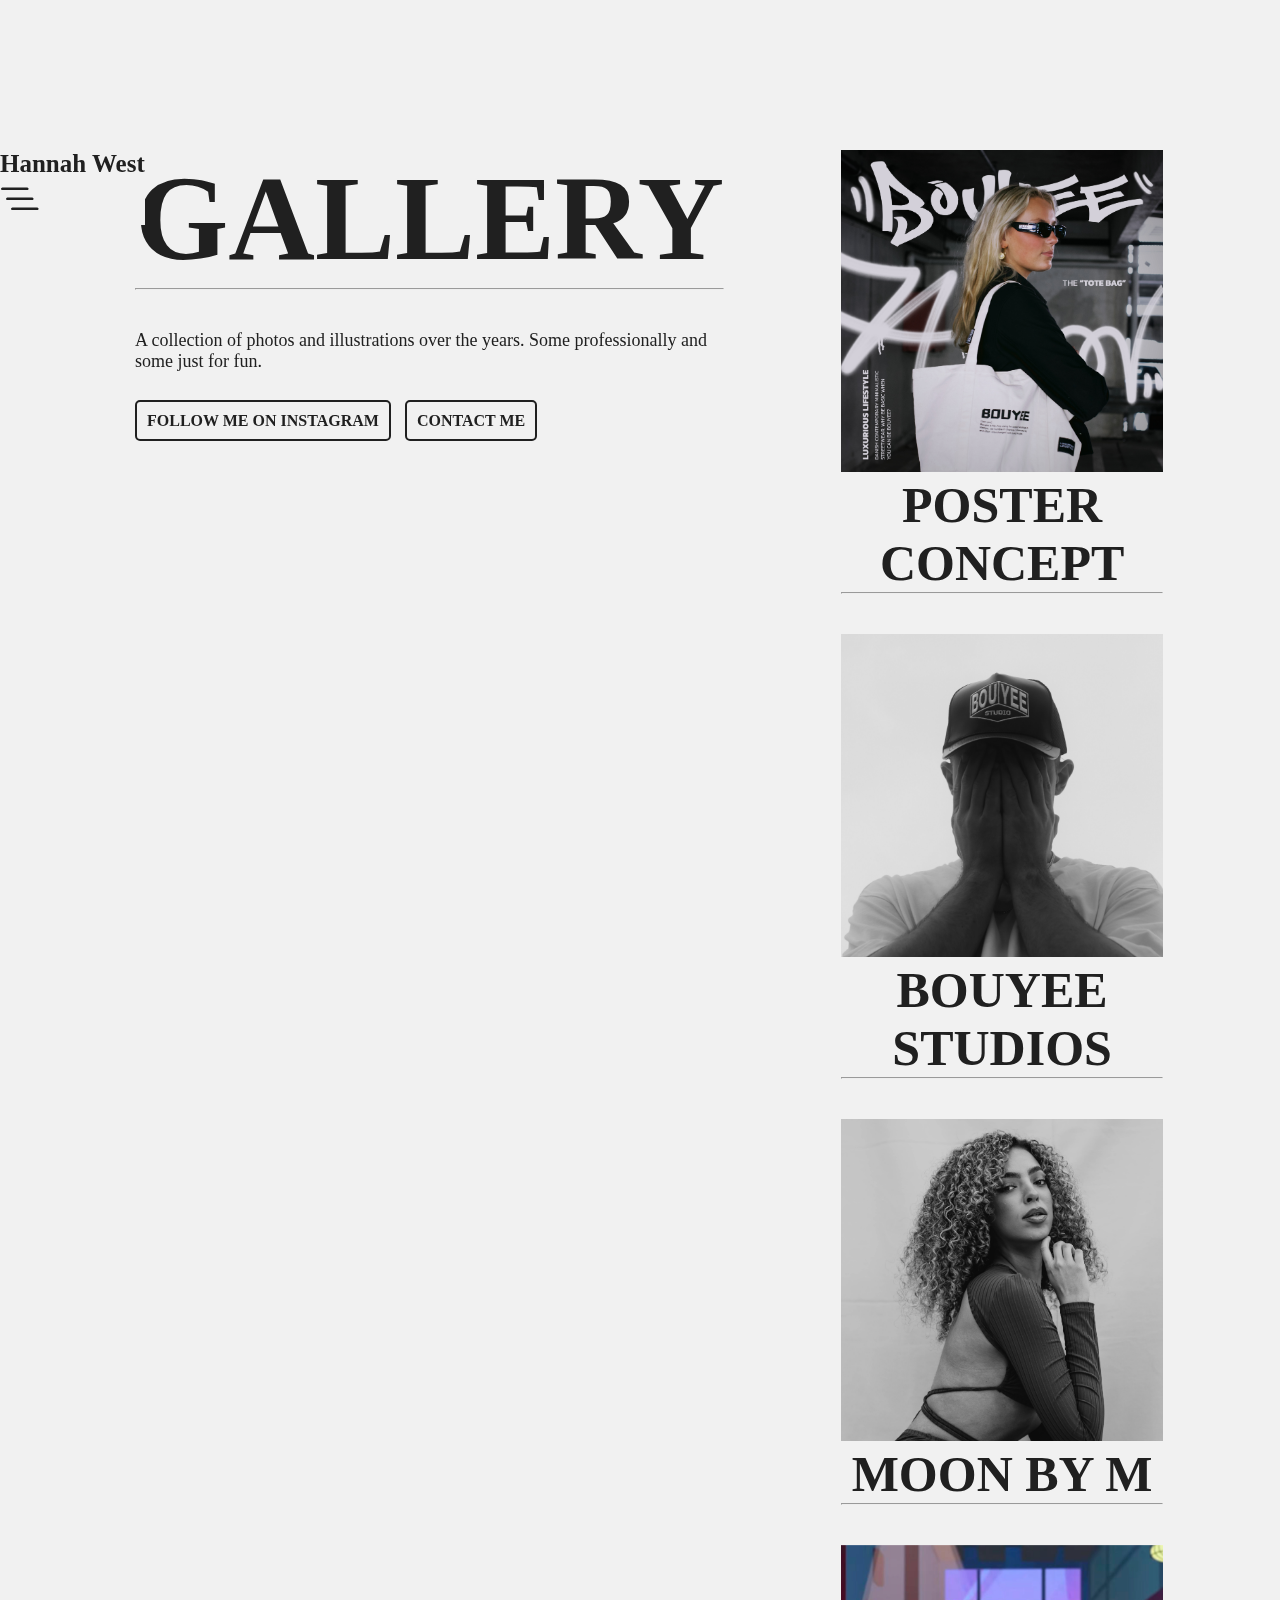
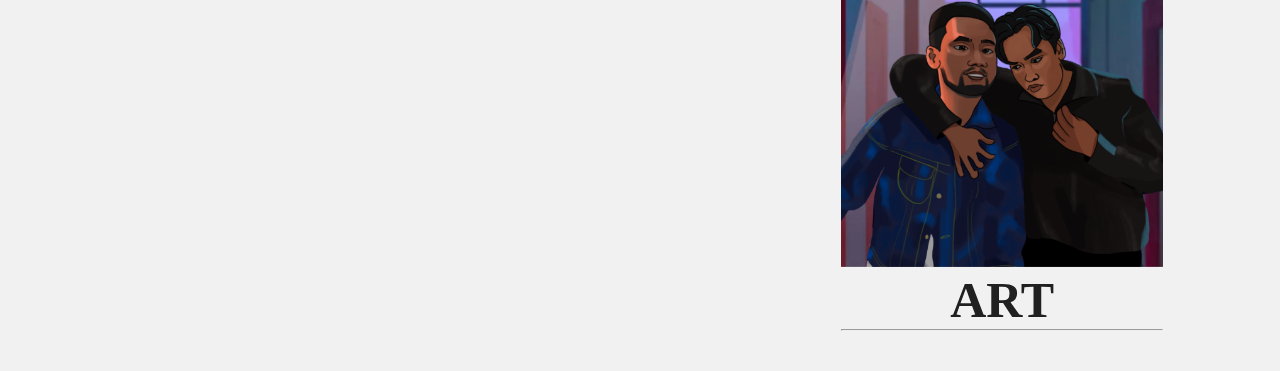
<file: gallery.html>
<!doctype html>
<html lang="en">
  <head>
    <meta charset="utf-8">
    <meta name="viewport" content="width=device-width, initial-scale=1">
    <title>Hannah West - Gallery</title>
    <link href="https://cdn.jsdelivr.net/npm/bootstrap@5.3.0/dist/css/bootstrap.min.css" rel="stylesheet" integrity="sha384-9ndCyUaIbzAi2FUVXJi0CjmCapSmO7SnpJef0486qhLnuZ2cdeRhO02iuK6FUUVM" crossorigin="anonymous">
    <link rel="stylesheet" href="https://cdn.jsdelivr.net/npm/bootstrap-icons@1.10.5/font/bootstrap-icons.css">
    <link rel="stylesheet" href="css/style.css">
  </head>
  <body>

    <div class="container-fluid nav-full ">
      <div class="row justify-content-center align-items-center mt-3 mb-3">
          <div class="col-10 nav-logo">
             
              <a href="index.html">Hannah West</a>
              
          </div>
          <div class="col-1 menu">
              <!-- The overlay -->
              <div id="myNav" class="overlay">

                  <!-- Button to close the overlay navigation -->
                  <a href="javascript:void(0)" class="closebtn" onclick="closeNav()">&times;</a>

                  <!-- Overlay content -->
                  <div class="overlay-content">
                  <a href="index.html">HOME</a>
                  <a href="projects.html">PROJECTS</a>
                  <a href="gallery.html">GALLERY</a>
                  <a href="about.html">ABOUT</a>
                  <a href="mailto:hannahtan.west@gmail.com">CONTACT</a>
                  </div>
              
              </div>

              <!-- Use any element to open/show the overlay navigation menu -->
              <i class="bi bi-list-nested" onclick="openNav()"></i>
          </div>
      </div>
  </div>

  <!-- section -->

<div class="container-fluid">
  <div class="row">
      <div class="gallery-card-container">

          <div class="gallery_title">
      
              <div class="sticky-gal">
                  <h1>GALLERY</h1>
                  <hr>
                  <p>A collection of photos and illustrations over the years. Some professionally and some just for fun.</p>
                  <a href="https://www.instagram.com/westfilmm/" class="gal-link first-gal-link" target="_blank">FOLLOW ME ON INSTAGRAM</a>
                  <a href="mailto:hannahtan.west@gmail.com" class="gal-link">CONTACT ME</a>
              </div>
          </div>
      
          <div class="gallery_cards">
              <div class="gal_card">
                  <a href="bouyee-gallery-poster.html"><img src="img/grafiti poster bouyee1.JPG" alt="BOUYEE" width="100%"></a>
                  <h3>POSTER CONCEPT</h3>
                  <hr>
              </div>
              <div class="gal_card">
                  <a href="bouyee-gallary.html"><img src="img/bouyee.jpg" alt="BOUYEE" width="100%"></a>
                  <h3>BOUYEE STUDIOS</h3>
                  <hr>
              </div>
              <div class="gal_card">
                <a href="mbm-gallary.html"><img src="img/MBM_Gallery.jpg" alt="Burna Boy" width="100%"></a>
                <h3>MOON BY M</h3>
                <hr>
            </div>
              <div class="gal_card">
                  <a href="art-gallary.html"><img src="img/Illu_Gallery.jpg" alt="Burna Boy" width="100%"></a>
                  <h3>ART</h3>
                  <hr>
              </div>
          </div> 
      </div>
  </div>
</div>

    <script src="https://cdn.jsdelivr.net/npm/bootstrap@5.3.0/dist/js/bootstrap.bundle.min.js" integrity="sha384-geWF76RCwLtnZ8qwWowPQNguL3RmwHVBC9FhGdlKrxdiJJigb/j/68SIy3Te4Bkz" crossorigin="anonymous"></script>
    <script>
        function openNav() {
          document.getElementById("myNav").style.height = "100%";
        }
        
        function closeNav() {
          document.getElementById("myNav").style.height = "0%";
        }
        </script>
  </body>
</html>
</file>
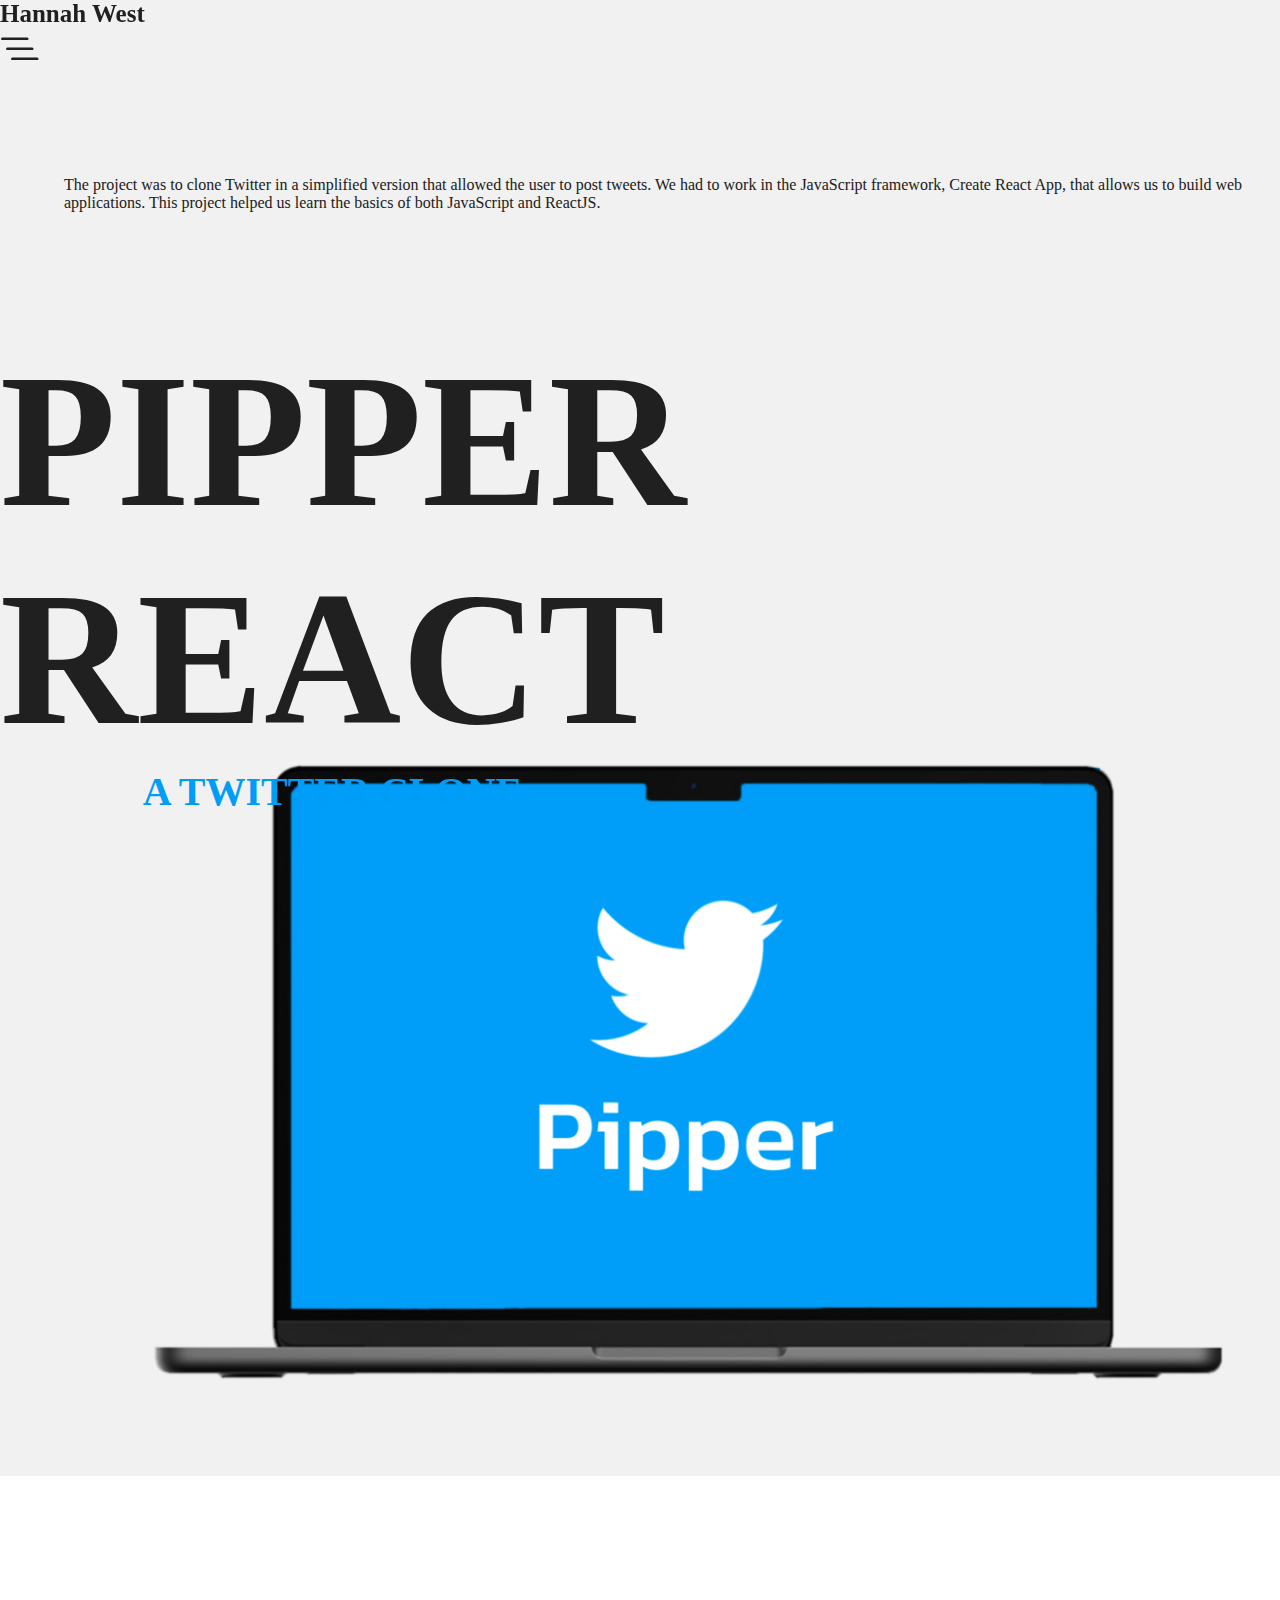
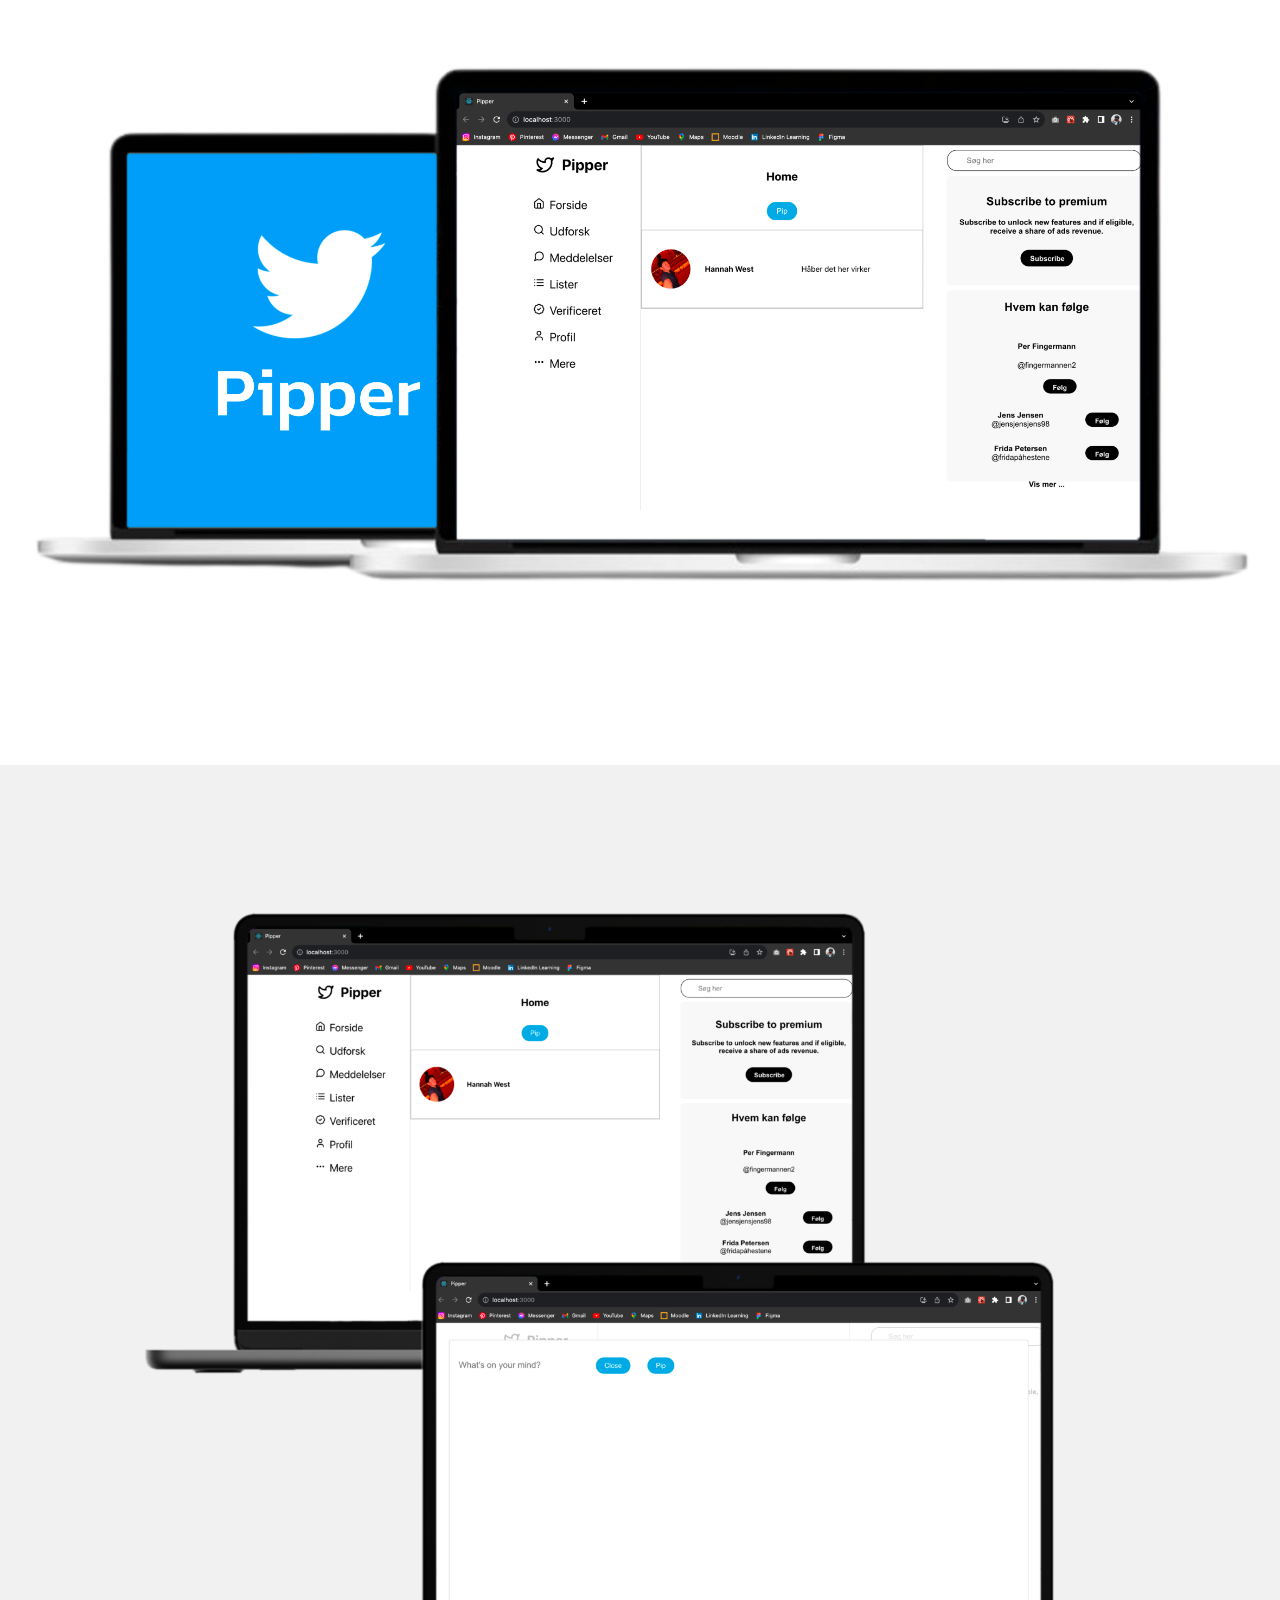
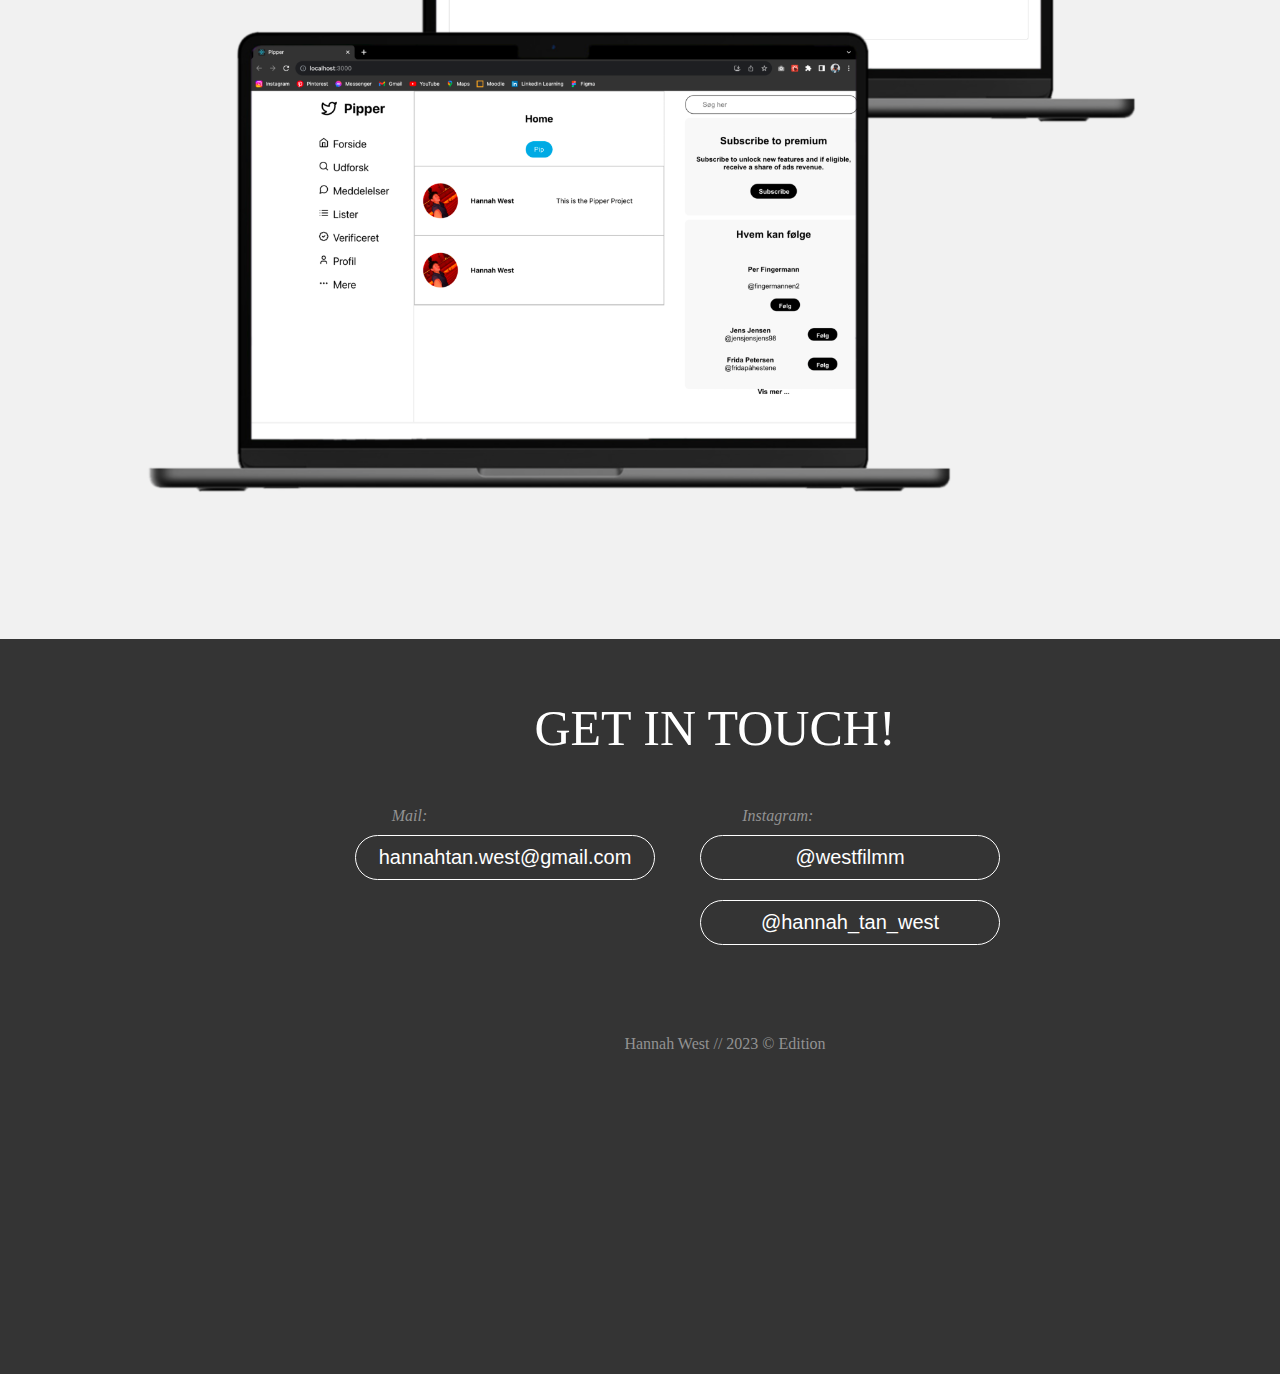
<file: pipper.html>
<!doctype html>
<html lang="en">
  <head>
    <meta charset="utf-8">
    <meta name="viewport" content="width=device-width, initial-scale=1">
    <title>Hannah West - Pipper</title>
    <link href="https://cdn.jsdelivr.net/npm/bootstrap@5.3.0/dist/css/bootstrap.min.css" rel="stylesheet" integrity="sha384-9ndCyUaIbzAi2FUVXJi0CjmCapSmO7SnpJef0486qhLnuZ2cdeRhO02iuK6FUUVM" crossorigin="anonymous">
    <link rel="stylesheet" href="https://cdn.jsdelivr.net/npm/bootstrap-icons@1.10.5/font/bootstrap-icons.css">
    <link rel="stylesheet" href="css/style.css">
  </head>
  <body>

    <div class="container-fluid nav-full ">
        <div class="row justify-content-center align-items-center mt-3 mb-3">
            <div class="col-10 nav-logo">
               
                <a href="index.html">Hannah West</a>
                
            </div>
            <div class="col-1 menu">
                <!-- The overlay -->
                <div id="myNav" class="overlay">

                    <!-- Button to close the overlay navigation -->
                    <a href="javascript:void(0)" class="closebtn" onclick="closeNav()">&times;</a>
  
                    <!-- Overlay content -->
                    <div class="overlay-content">
                    <a href="index.html">HOME</a>
                    <a href="projects.html">PROJECTS</a>
                    <a href="gallery.html">GALLERY</a>
                    <a href="about.html">ABOUT</a>
                    <a href="mailto:hannahtan.west@gmail.com">CONTACT</a>
                    </div>
                
                </div>
  
                <!-- Use any element to open/show the overlay navigation menu -->
                <i class="bi bi-list-nested" onclick="openNav()"></i>
            </div>
        </div>
    </div>

    <!-- header section -->

    <div class="container">
        <div class="row justify-content-center">
            <div class="mob-pro-container">
                <div class="col-xl-4 projects-fluid" id="d">
                    <p class="projects-header-info">The project was to clone Twitter in a simplified version that allowed the user to post tweets. We had to work in the JavaScript framework, Create React App, that allows us to build web applications. This project helped us learn the basics of both JavaScript and ReactJS. </p>
                </div>
                <div class="col-xl-8 projects-fluid z-one" id="a">
                    <h1 class="pro-header-text">PIPPER</h1>
                </div>
                <div class="col-xl-4 z-one " id="b">
                    <h1 class="pro-header-text">REACT</h1>
                    <h5 class="pro-header-text-sub phts-5">A TWITTER CLONE</h5>
                </div>
                <div class="col-xl-8" id="c">
                    <img src="img/Pipper_1.png" alt="" width="90%" class="projects-header-img4">
                </div>
            </div>
        </div>
    </div>

    <!-- showcase -->

<!-- info -->
<div class="container-fluid">
    <div class="row p-0">
        <div class="col p-0 pipper-info">
            <img src="img/Pipper3.png" alt="" width="100%" class="pipper-img">
            <img src="img/Pipper2.png" alt="" width="80%">
        </div>
    </div>
</div>


<!-- mobile back to projects btn -->
<div class="container">
    <div class="row">
        <div class="back_to_pro">
            <a href="projects.html">Back To Projects</a>
        </div>
    </div>
</div>


    <!-- footer -->

<div class="container-fluid">
    <div class="row">
        <footer>
            <div class="top_footer">
                GET IN TOUCH!
            </div>
            <div class="top_footer_st">
                <h4>Mail:</h4>
                <h4>Instagram:</h4>
            </div>
                <div class="socials">
                    <div class="footer_section">
                        <a href="mailto:hannahtan.west@gmail.com"><button class="footer_socials">hannahtan.west@gmail.com</button></a>                    </div>
                        <div class="footer_section">
                            <a href="https://www.instagram.com/westfilmm/" target="_blank"><button class="footer_socials">@westfilmm</button></a>
                            <a href="https://www.instagram.com/hannah_tan_west/" target="_blank"><button class="footer_socials">@hannah_tan_west</button></a>
                        </div>
                </div>  
                <div class="bottom_footer">
                    Hannah West // 2023 © Edition
                </div>   
        </footer>
    </div>
</div>
    <script src="https://cdn.jsdelivr.net/npm/bootstrap@5.3.0/dist/js/bootstrap.bundle.min.js" integrity="sha384-geWF76RCwLtnZ8qwWowPQNguL3RmwHVBC9FhGdlKrxdiJJigb/j/68SIy3Te4Bkz" crossorigin="anonymous"></script>
    <script>
        function openNav() {
          document.getElementById("myNav").style.height = "100%";
        }
        
        function closeNav() {
          document.getElementById("myNav").style.height = "0%";
        }
        </script>
  </body>
</html>
</file>
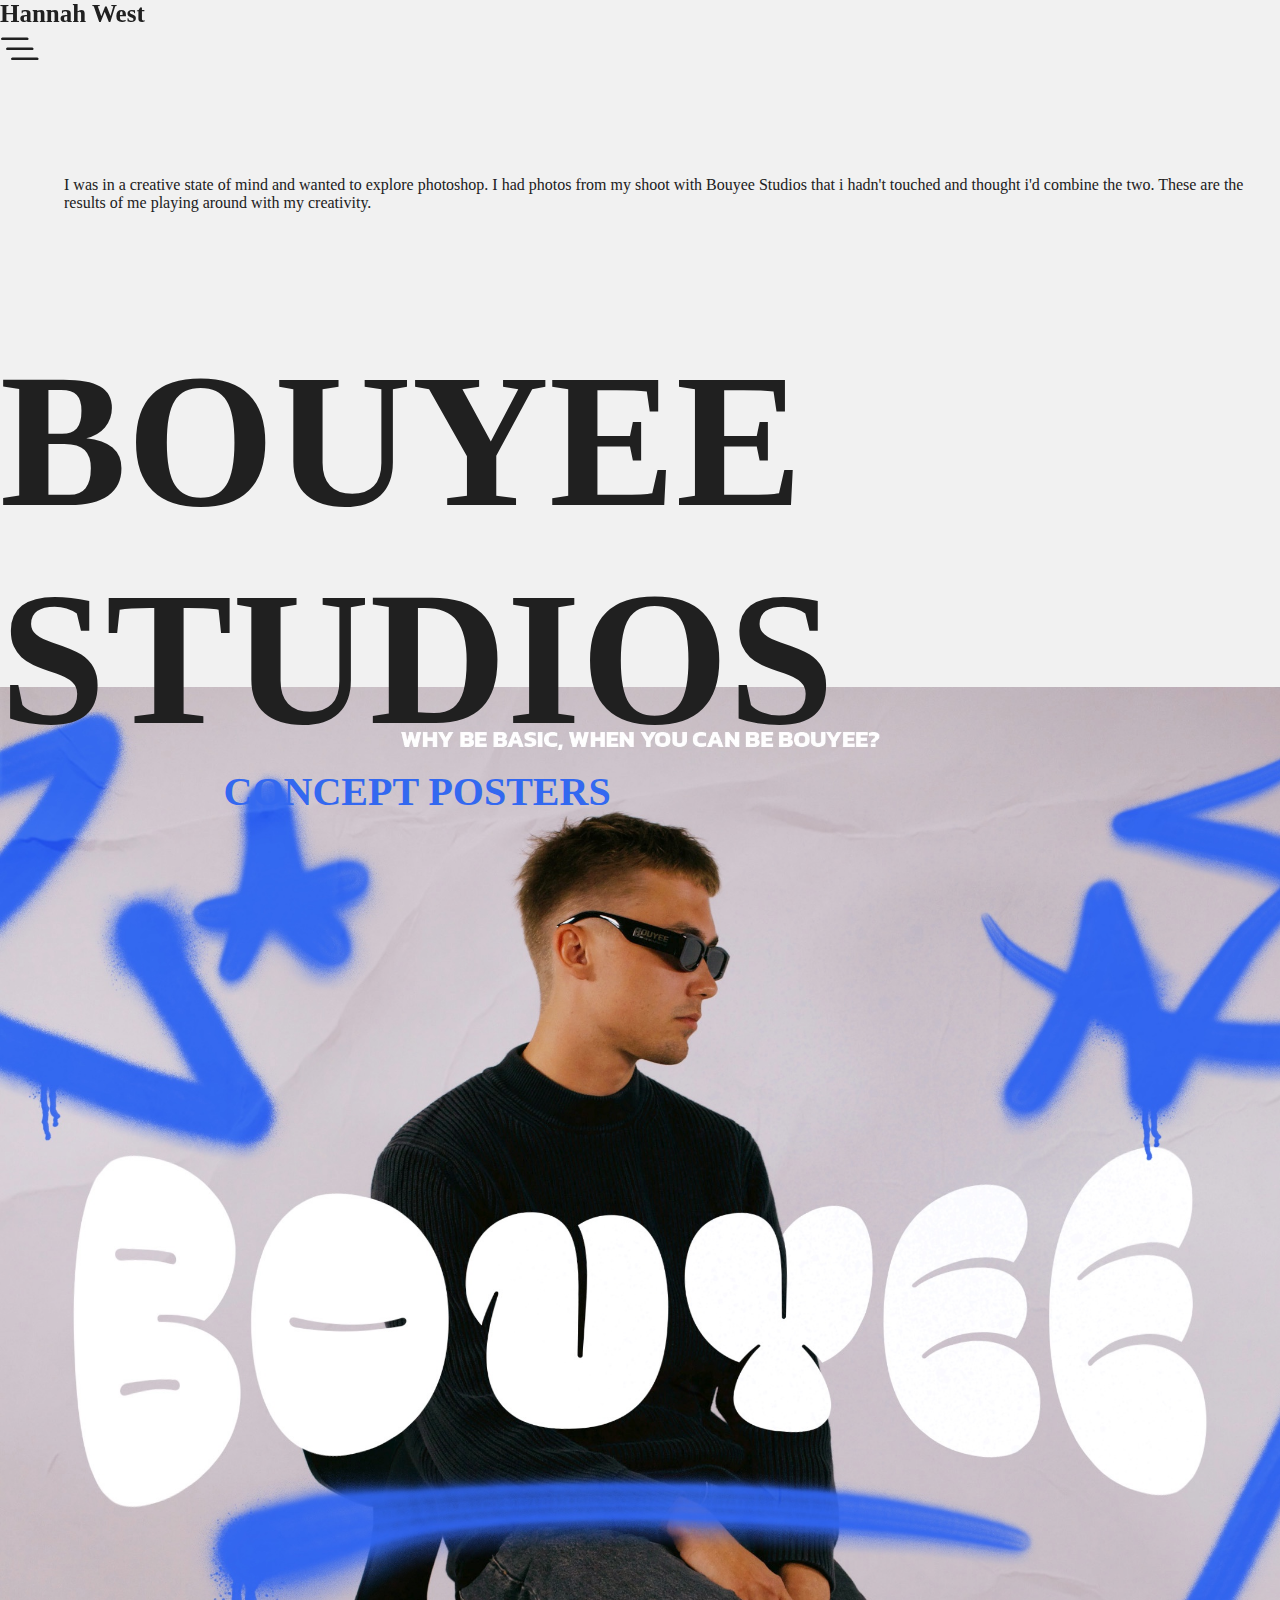
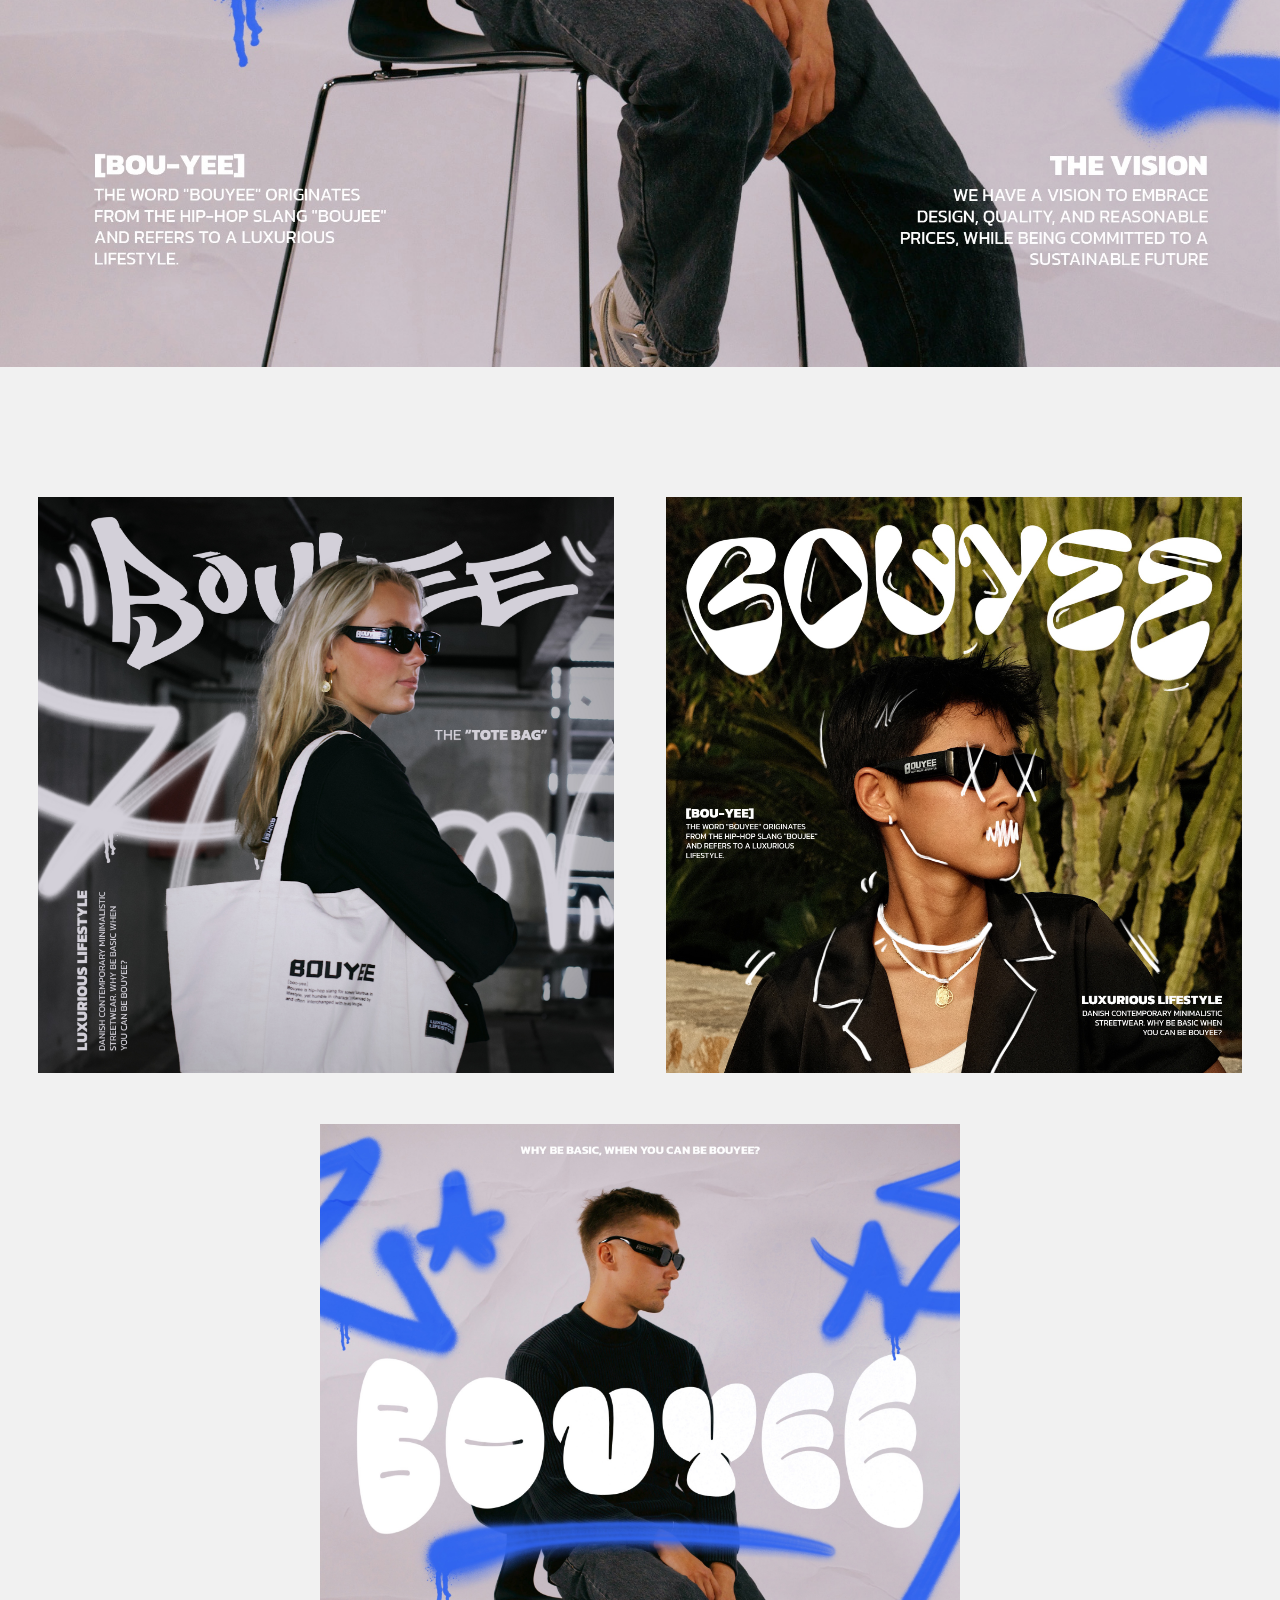
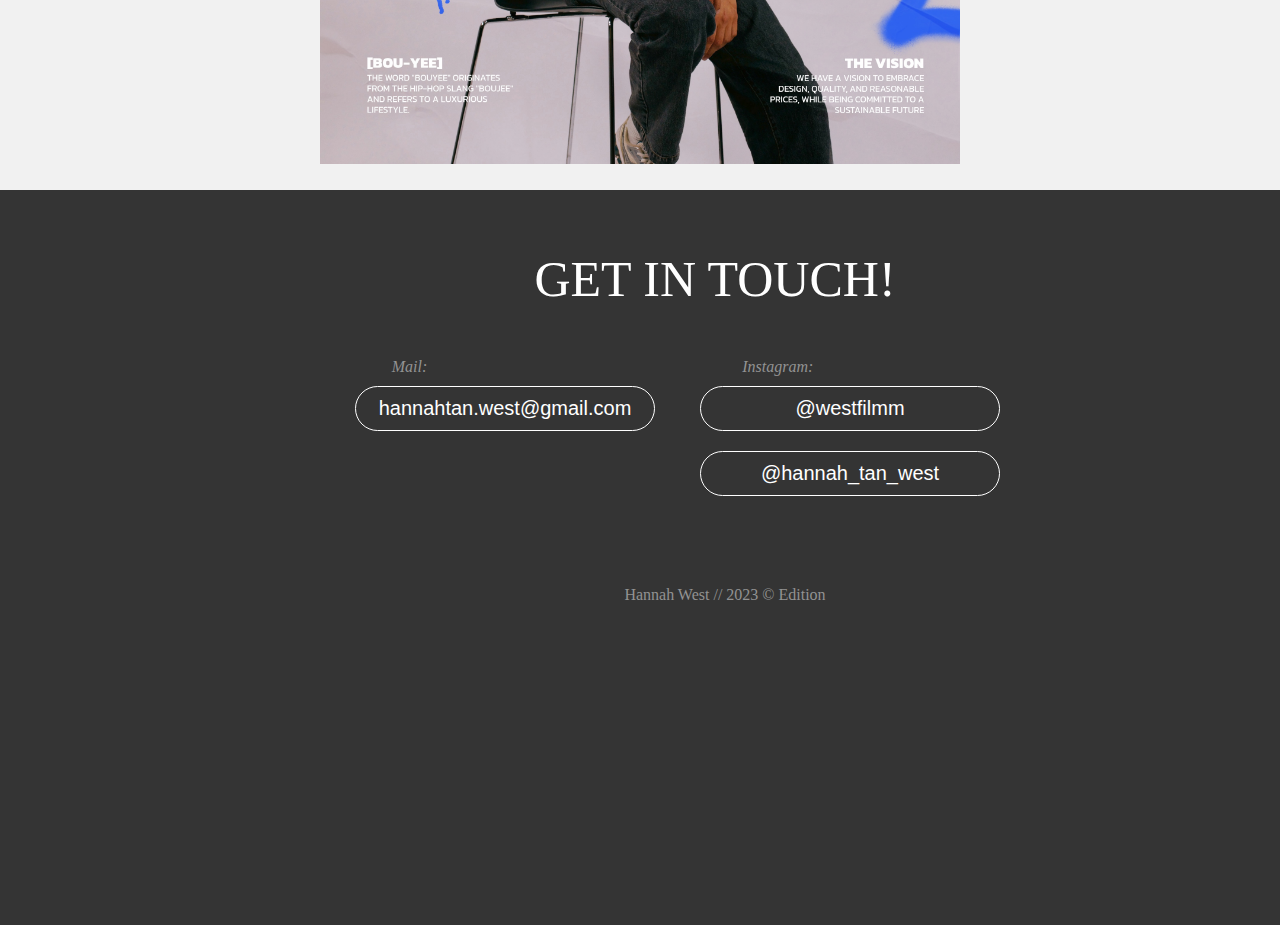
<file: poster-bs.html>
<!doctype html>
<html lang="en">
  <head>
    <meta charset="utf-8">
    <meta name="viewport" content="width=device-width, initial-scale=1">
    <title>Hannah West - Home</title>
    <link href="https://cdn.jsdelivr.net/npm/bootstrap@5.3.0/dist/css/bootstrap.min.css" rel="stylesheet" integrity="sha384-9ndCyUaIbzAi2FUVXJi0CjmCapSmO7SnpJef0486qhLnuZ2cdeRhO02iuK6FUUVM" crossorigin="anonymous">
    <link rel="stylesheet" href="https://cdn.jsdelivr.net/npm/bootstrap-icons@1.10.5/font/bootstrap-icons.css">
    <link rel="stylesheet" href="css/style.css">
  </head>
  <body>

    <div class="container-fluid nav-full ">
        <div class="row justify-content-center align-items-center mt-3 mb-3">
            <div class="col-10 nav-logo">
               
                <a href="index.html">Hannah West</a>
                
            </div>
            <div class="col-1 menu">
                <!-- The overlay -->
                <div id="myNav" class="overlay">

                    <!-- Button to close the overlay navigation -->
                    <a href="javascript:void(0)" class="closebtn" onclick="closeNav()">&times;</a>
  
                    <!-- Overlay content -->
                    <div class="overlay-content">
                    <a href="index.html">HOME</a>
                    <a href="projects.html">PROJECTS</a>
                    <a href="gallery.html">GALLERY</a>
                    <a href="about.html">ABOUT</a>
                    <a href="mailto:hannahtan.west@gmail.com">CONTACT</a>
                    </div>
                
                </div>
  
                <!-- Use any element to open/show the overlay navigation menu -->
                <i class="bi bi-list-nested" onclick="openNav()"></i>
            </div>
        </div>
    </div>

    <!-- header section -->

    <div class="container">
        <div class="row">
            <div class="mob-pro-container">
                <div class="col-xl-4 projects-fluid" id="d">
                    <p class="projects-header-info">I was in a creative state of mind and wanted to explore photoshop. I had photos from my shoot with Bouyee Studios that i hadn't touched and thought i'd combine the two. These are the results of me playing around with my creativity. </p>
                </div>
                <div class="col-xl-8 projects-fluid z-one" id="a">
                    <h1 class="pro-header-text">BOUYEE</h1>
                </div>
                <div class="col-xl-8 z-one " id="b">
                    <h1 class="pro-header-text">STUDIOS</h1>
                    <h5 class="pro-header-text-sub phts-1" >CONCEPT POSTERS</h5>
                </div>
                <div class="col-xl-4" id="c">
                    <img src="img/Untitled-3.JPG" alt="" width="100%" class="projects-header-img">
                </div>
            </div>
        </div>
    </div>

    <!-- showcase -->

    <div class="container">
        <div class="row">
            <div class="col bouyee-pro-img">
                <img src="img/grafiti poster bouyee1.JPG" alt="" width="45%">
                <img src="img/Untitled-2.JPG" alt="" width="45%">
                <img src="img/Untitled-3.JPG" alt="" width="50%">
            </div>
        </div>
    </div>

<!-- mobile back to projects btn -->
<div class="container">
    <div class="row">
        <div class="back_to_pro">
            <a href="projects.html">Back To Projects</a>
        </div>
    </div>
</div>
    <!-- footer -->

<div class="container-fluid">
    <div class="row">
        <footer>
            <div class="top_footer">
                GET IN TOUCH!
            </div>
            <div class="top_footer_st">
                <h4>Mail:</h4>
                <h4>Instagram:</h4>
            </div>
                <div class="socials">
                    <div class="footer_section">
                        <a href="mailto:hannahtan.west@gmail.com"><button class="footer_socials">hannahtan.west@gmail.com</button></a>                    </div>
                        <div class="footer_section">
                            <a href="https://www.instagram.com/westfilmm/" target="_blank"><button class="footer_socials">@westfilmm</button></a>
                            <a href="https://www.instagram.com/hannah_tan_west/" target="_blank"><button class="footer_socials">@hannah_tan_west</button></a>
                        </div>
                </div>  
                <div class="bottom_footer">
                    Hannah West // 2023 © Edition
                </div>   
        </footer>
    </div>
</div>
    <script src="https://cdn.jsdelivr.net/npm/bootstrap@5.3.0/dist/js/bootstrap.bundle.min.js" integrity="sha384-geWF76RCwLtnZ8qwWowPQNguL3RmwHVBC9FhGdlKrxdiJJigb/j/68SIy3Te4Bkz" crossorigin="anonymous"></script>
    <script>
        function openNav() {
          document.getElementById("myNav").style.height = "100%";
        }
        
        function closeNav() {
          document.getElementById("myNav").style.height = "0%";
        }
        </script>
  </body>
</html>
</file>
<file: css/style.css>
*{
    margin: 0;
    padding: 0;
    color: #202020;
}

body{background-color: #f1f1f1;}

/* nav */

.nav-full{
  position: fixed;
  background-color: #f1f1f1;
  z-index: 80;
}

.home-nav{background-color: transparent;}
.home-nav .nav-logo a{color: #f0f0f0;}
.home-nav .menu .bi{color: #f0f0f0;}

.nav-logo a{
    font-weight: bolder;
    font-size: 25px;
    text-decoration: none;
    color: #202020;
}

.overlay {
    height: 0%;
    width: 100%;
    position: fixed;
    z-index: 100;
    top: 0;
    left: 0;
    background-color: rgb(0,0,0);
    background-color: rgba(0,0,0, 0.95);
    overflow-y: hidden;
    transition: 0.5s;
  }
  
  .overlay-content {
    position: relative;
    top: 15%;
    width: 100%;
    text-align: center;
    margin-top: 30px;
  }
  
  .overlay a {
    padding: 8px;
    text-decoration: none;
    font-size: 55px;
    font-weight: bolder;
    color: #909090;
    display: block;
    transition: 0.3s;
  }
  
  .overlay a:hover, .overlay a:focus {
    color: #f1f1f1;
    cursor: pointer;
  }
  
  .overlay .closebtn {
    position: absolute;
    top: 20px;
    right: 45px;
    font-size: 60px;
  }

  .bi{
    color: #202020;
    font-size: 40px;
  }

  .bi:hover, .bi:focus{
    color: #818181;
    transition: 0.3s;
    cursor: pointer;
  }

  
  @media screen and (max-height: 450px) {
    .overlay {overflow-y: auto;}
    .overlay a {font-size: 20px}
    .overlay .closebtn {
    font-size: 40px;
    top: 15px;
    right: 35px;
    }
  }


  /* hero */

  .background-hero{
    background-image: url(../img/hero-home.JPG);
    background-position: cover;
    background-repeat: no-repeat;
    width: 100%;
    height: 50rem ;
    display: flex;
    flex-direction: column;
    justify-content: left;
    align-items: left;
    padding: 0;
    margin-top: -100px;
  }

  .background-hero h1{
    font-weight:900;
    font-size: 70px;
    padding-left: 75px;
    color: #f0f0f0;
    width: 100%;
    margin-top: 30rem;
  }

  .background-hero h2{
    font-weight:900;
    font-size: 30px;
    padding-left: 75px;
    color: #f0f0f0;
    width: 100%;
  }

  .background-hero a{
    text-decoration: none;
    border: 2px solid #f0f0f0;
    padding: 10px;
    border-radius: 5px;
    margin-left: 75px;
    margin-top: 10px;
    color: #f0f0f0;
    font-weight: 600;
    width: 8.5rem;
    justify-content: center;
  }

  .background-hero a:hover{
    color: #202020;
    background-color: #f0f0f0;
    transition: 0.2s ease-in-out;

  }


  /* projects */
  .page-heading{margin-top: 150px; margin-bottom: 50px;}
  .page-heading h1{
    font-weight: 900;
    font-size: 90px;
    margin-left: 60px;
    text-align: center;
  }


  .projects{
    display: flex;
    flex-direction: column; 
    
  }

  .pro-card-con{
    width: 100%;
  }

  .pro-card-section{
    display: flex;
    flex-wrap: wrap;
    justify-content: space-around;
    align-items: center;
    width: 100%;
    margin: 0 70px;
    margin-bottom: 5rem;
  }
  .pro-card{
    display: flex;
    justify-content: center;
    align-items: center;
    position: relative;
    align-items: center;
    height: 26rem;
    width: 26rem;
    border-radius: 25px;
    margin-bottom: 15px;
    background: #808080;
  }

  .pro-card-1{background-image: url(../img/grafiti\ poster\ bouyee1.JPG); background-size: cover;}
  .pro-card-2{background-image: url(../img/burna\ pro\ card.jpg); background-size: cover;}
  .pro-card-3{background-image: url(../img/Pro_Card_Borrow_.jpg); background-size: cover;}
  .pro-card-4{background-image: url(../img/Pipper.jpg); background-size: cover;}
  .pro-card-5{background-image: url(../img/morild.png); background-size: cover;}
  .pro-card-6{background-image: url(../img/bouyee.jpg); background-size: cover;}

  .pro-description{
    display: flex;
    align-items: center;
    position: absolute;
    top: 0;
    bottom: 0;
    left: 0;
    right: 0;
    color: #f1f1f1;
    text-align: center;
    visibility: hidden;
    opacity: 0;
    transition: 0.2s ease-in-out;
    font-size: 30px;
    font-weight: 700;
    height: 100%;
    background-color: rgba(0,0,0, 0.85);
    border-radius: 25px; 
    cursor: pointer;
    text-decoration: none;
  }

  .pro-card:hover .pro-description {
    visibility: visible;
    opacity: 1;
  }

  /* undersider projects */

.mob-pro-container{
  display: flex;
  align-items: center;
  flex-wrap: wrap;
}

.projects-fluid{
  margin-top: 120px;
  display: flex;
  align-items: center;
}

.pro-header-text{
  font-size: 190px;
  font-weight: 900;
}

.projects-header-info{
  margin-top: 3.5rem;
  margin-left: 4rem ;
}

.pro-header-text-sub{
  font-size: 40px;
  font-weight: 900;
  text-align: center;
}

.phts-1{  color: #3368f0;}
.phts-2{  color: #ea804c;}
.phts-3{  color: #ffc65b;}
.phts-4{  color: #ea804c;}
.phts-5{  color: #009df7;}
.phts-6{  color: #d84d27;}

.z-one{
  z-index: 20;
}

.projects-header-img{
  margin-top: -8rem;
}

.projects-sub-header{
  font-weight: bolder;
}

/* projects bouyee */

.bouyee-pro-img{
  margin-top: 100px; 
  display: flex; 
  flex-wrap: wrap;
  justify-content: center;
}

.bouyee-pro-img img{
  margin: 2% ;
  justify-content: center;
}

.bpi-2{
  background: white;
  padding: 100px 0;
}

.bouyee-info{
  display: flex;
  flex-direction: row;
  justify-content: center;
  align-items: center;
  margin-bottom: 50px;
  margin-top: 50px;
}


.bouyee-left{
  margin-left: 100px;
  width: 40%;
}

.bouyee-right{
  width: 40%;
  margin-right: 150px;
}

.bs-insta{
  text-decoration: none;
  color: #151515;
  font-weight: bold;
  border: 2px solid #151515;
  border-radius: 5px;
  padding: 10px;
  display: flex;
  width: 100%;
  flex-direction: row;
  margin: 10px 0;
  justify-content: center;
}

.bs-insta:hover{
  background: #151515;
  color: #f0f0f0;
  transition: 0.2s ease-in-out;
}

.bs-insta-link{
  display: flex;
  flex-direction: column;
}

.bs-insta-link img{margin-right: 10px;}
.bs-insta img:hover{color: #f0f0f0;}


/* projects burna */

.burna_hero{
  background-image: url(../img/billboard-burna.webp);
  background-position: center center;
  background-repeat: no-repeat;
  background-size: cover;
  background-attachment: fixed;
  margin-top: 60px;
  height:80vh;
  margin-top: -80px;
}

/* projects Borrow A Cup */

.mcd_landing h4{
  font-size: 50px;
  text-align: center;
  margin-top: 80px;
  font-weight: 600;
}


.mcd_figma{
  display: flex;
  flex-direction: row;
  justify-content: space-between;
  align-items: center;
}

.content_vid_text{
  text-align: center;
  font-size: 50px;
  font-weight: 600;
  padding-top: 100px;
}

.bac_30{
  display: flex;
  justify-content: center;
  text-align: center;
  margin-top: 80px;
}

.bac_5_15{
  display: flex;
  justify-content: center;
  margin-top: 100px;
  background: #f0f0f0;
  padding: 40px;
}

.bac_5_15 iframe{
  margin: 0 40px;
}

.mcd_figma_text{
  margin-left: 140px;
  display: flex;
  flex-direction: column;
  align-items: center;
  background: #f0f0f0;
}

.mcd_figma_text h4{
  font-size: 50px;
  background: #f0f0f0;
  font-weight: 600;
}

.mcd_figma_text a{
  font-size: 20px;
  font-weight: bold;
  padding: 20px;
  text-decoration: none;
  border: 1px solid #151515;
  border-radius: 50px;
  margin-top: 20px;
  background: #f0f0f0;
  color: #151515;
}
.mcd_figma_text a:hover{
  opacity: 0.7;
  transition: 0.2s ease-in-out;
  color: #c46533;
}

.mcd_figma img{
  margin-right: 130px;
}

/* pipper project */

.projects-header-img4{
  margin-top: -9rem;
  margin-left: 7rem;
}
.pipper-info{
  display: flex;
  justify-content: center;
  flex-direction: column;
  align-items: center;
}

.pipper-img{
  background-color: white;
  padding: 0 100px;
}

/* morild project */
.pro-header-text5{
  font-size: 190px;
  font-weight: 900;
  margin-left: 100px;
}

.morild-info{
  display: flex;
  flex-direction: row;
  justify-content: center;
  align-items: center;
  background: white;
}

.morild-left,
.morild-right{
  padding: 100px;
}

/* projects button */
/* next project */

.back_to_pro{
  display: none;
}

  /* gallery */
  .gallery-card-container{
    display: flex;
    justify-content: center;
    flex-direction: row;
    margin-top: 150px;
}

.sticky-gal{
    position: sticky;
    position: -webkit-sticky;
    top: 150px;
    align-items: center;
}

.sticky-gal hr{
    margin-left: 135px;
    margin-bottom: 40px;
}

.sticky-gal p{
    margin-left: 135px;
    font-size: 18px;
    margin-bottom: 40px;
}

.sticky-gal h3{
  margin-left: 135px;
  margin-bottom: 20px;
  font-weight: bolder;
}
.gallery_title h1{
    font-size: 120px;
    font-weight: 900;
    text-align: left;
    background-color: transparent;
    color: #202020;
    margin-left: 135px;
}

.gal-link{
    text-decoration: none;
    border: 2px solid #202020;
    padding: 10px;
    border-radius: 5px;
    margin-right: 10px;
    color: #202020;
    font-weight: 600;
}

.first-gal-link{
    margin-left: 135px;
}

.gallery_title{
    width: 58%;
}

.gal-link:hover{
    text-decoration: none;
    border: 2px solid #202020;
    padding: 10px;
    border-radius: 5px;
    color: white;
    background: #f1f1f1;
    transition: 0.2s ease-in-out;
}

.gallery_cards{
    display: flex;
    flex-direction: column;
    flex-wrap: wrap;
    justify-content: center;
    align-items: center;
    width: 70%;
}

.gal_card{
    width: 58%;
    margin-bottom: 40px;
}

.gal_card img:hover{
    opacity: 0.7;
    transition: opacity 0.1s ease-in-out;
}

.gal_card h3{font-size: 50px; text-align: center; font-weight: bold;}

.art-card{
    padding-right: 145px;
}

.back-gal-link{
    display: flex;
    margin-left: 135px;
    margin-top: 40px;
    text-decoration: none;
    font-size: 25px;
    font-weight: bolder;
    width: 100px;
    color: #151515;
    align-items: center;
    justify-content: center;
}
.back-gal-link:hover{
   color: #c46533;
   transition: 0.2s all ease-in-out;
}

.bi-arrow-bar-left{
    font-weight: bolder;
    padding-right: 25px;
}

.sticky-gal-sub h1{
    font-size: 70px;
}

/* about me */

.sticky-about{
  position: sticky;
  position: -webkit-sticky;
  top: 150px;
  align-items: center;
  margin-left: 120px;
}

.about-scroll{
  display: flex;
  flex-direction: column;
  flex-wrap: wrap;
  justify-content: center;
  align-items: center;
  width: 70%;
}

.about-scroll h1{
  font-weight: bolder;
  font-size: 70px;
  margin-bottom: 60px;
}

.about-scroll p{
  font-size: 18px;
}

.pro_about{
  display: flex;
  flex-direction: row;
  justify-content:space-evenly;
  margin-top: 150px;
  background: #f0f0f0;
  width: 100%;
  margin-bottom: 100px;

}

.pro_about_card{
  width: 45%;
  text-align: center;
  box-shadow: 5px 5px 20px rgba(0, 0, 0, 0.2);
  padding: 30px;
  border-radius: 25px;
  background-color: rgb(247, 247, 247);
}

.pro_about_card h6{
  font-size: 25px;
  background-color: transparent;
  color: #c46533;

}

.pro_about_card p{
  margin-top: 20px;
  font-size: 20px;
  background-color: transparent;
}

.text-color{
  color: #c46533;
  font-weight: bold;
}

.pro_about_card img{margin-top: 20px;}

/* about parallax */

.parallax{
  background-color: #151515;
  position: relative;
  display: flex;
  justify-content: center;
  align-items: center;
  transform-style: preserve-3d;
  height: 100;
  z-index: -1;
  margin: 0;
}

.wrapper{
  position: relative;
  height: 100%;
  width: 100vw;
  overflow-y: auto;
  overflow-x: hidden;
  perspective: 25px;
  margin-bottom:  200px;
  margin-top: 200px;
}

.layer-2{display: none;}

.layer-1{
  position: relative;
  height: 100vh;
  width: 100%;
  padding: 20px 0;
  /* transform: translateZ(-5px) scale(1.2); */
}

.layer-6{
  position: absolute;
  height: 100%;
  width: 100%;
  padding: 20px 0;
}

.layer-6{
  height: 100%;
  display: flex;
  flex-direction: column;
  color: #f0f0f0;
  justify-content: center;
  align-items: center;
  background-color: rgba(0, 0, 0, 0.6);
}

.layer-6 h1{
  font-weight: bolder;
  font-size: 60px;
}

.layer-6 h3{
  font-size: 20px;
}

.layer-6 a{
  text-decoration: none;
  border: 2px solid #f0f0f0;
  padding: 10px;
  border-radius: 5px;
  margin-right: 10px;
  color: #f0f0f0;
  font-weight: 600;
  margin-top: 20px;
}

.layer-6 a:hover{
  color: #c46533;
  background-color: #f0f0f0;
  font-weight: bolder;
  transition: 0.3s ease-in-out;

}

/* about what i can do for you */
.expertise-container{
  display: flex;
  justify-content: center;
  flex-direction: row;
  margin-bottom: 100px;
}

.pro_what{flex-wrap: wrap; margin-top: 50px;}
.what_card{margin: 20px 0;}

/* ipad version */
@media  screen and (max-width: 1200px) {

    .gal-link{
        display: block;
        margin-left: 135px;
        margin-top: 20px;
    }

    .sticky-gal h1{
        font-size: 50px;
    }

    .about_intro img{
        width: 30%;
        margin: 0px 0px 0 0;
    }


    
}
/* footer */

footer{
    background-color: rgb(52, 52, 52);
    height: 75vh;
    display: flex;
    flex-direction: column;
    justify-content: left;
    align-items: center;
    padding: 60px 60px 0 50px;
    width: 100%;
}

.top_footer{
    background-color: rgb(52, 52, 52);
    padding-left: 50px;
    font-size: 50px;
    justify-content: left;
    color: white;
}

.top_footer_st{
    display: flex;
    justify-content: center;
    background-color: rgb(52, 52, 52);
    width: 100%;
    padding-left: 100px;
    margin-top: 40px;
}

.top_footer_st h4{
    font-weight: 200;
    margin: 10px 295px 10px 20px;
    font-style: italic; 
    color: rgb(146, 146, 146);
    background-color: rgb(52, 52, 52);

}

.socials{
    display: flex;
    justify-content:center;
    background-color: rgb(52, 52, 52);
    width: 100%; 
}

.footer_socials{
    padding: 10px 20px;
    background-color: rgb(52, 52, 52);
    border: 0.7px solid white;
    border-radius: 40px;
    font-size: 20px;
    margin-right: 25px;
    margin-bottom: 20px;
    width: 300px;
    color: white;
}

.footer_section{
    background-color: rgb(52, 52, 52);
    display: flex;
    flex-direction: column;
    color: white;
    margin: 0 10px;
}

.footer_section a{
    background: transparent;
    color: white;
    cursor: pointer;
}

.footer_socials:hover{
    background: #404548;
    transition: 0.2s ease-in-out;
    cursor:grab;
}


.bottom_footer{
    padding-left: 70px;
    padding-top: 70px;
    background-color: rgb(52, 52, 52);
    color: rgb(146, 146, 146);
    text-align: left;
}

/* mobile version */
@media screen and (max-width:980px){

  /* mobile home page */

  .menu{
    width: 10%;
  }

  .nav-full{
    width: 100%;
    padding: 0;
  }

  .nav-logo{
    width: 70%;
    padding: 0;
  }

  .background-hero{ 
    background-image: url(../img/mobile\ hero.jpg);
    background-position: center center;
    background-repeat: no-repeat;
    background-size: cover;
    height: 100vh;
  }

  .background-hero h1{margin-top: 25rem; padding: 0 2rem; font-size: 3.5rem;}
  .background-hero h2{padding: 0 2rem; font-size: 1.5rem;}

  .background-hero a{
    padding: 1rem; 
    width: 40%; 
    margin: 0 2rem; 
    text-align: center;
    color: #151515;
    background-color: #f0f0f0;
    font-weight: bolder;
  }

  /* projects forside */

  .page-heading{
    padding: 0;
  }

  .pro-card-section{
    margin: 0;
    padding: 0;
    width: 100%;
    justify-content: center;
  }

  /* under projects page mobile */
  .z-one h1{
    font-size: 4rem;
  }

  #a{order: 1; width: 100%;}
  #b{order: 2; width: 100%;}
  #c{order: 3; width: 100%;}
  #d{order: 4; width: 100%;}

  .page-heading h1{
    font-size: 3.5rem;
    width: 100%;
    margin: 0;
    text-align: center;
  }

  .pro-header-text{
    text-align: center;
    width: 100%;
  }

  #c img{
    margin: 0;
    width: 100%;
  }

  .projects-header-info{
    padding: 0 20px;
    width: 100%;
    margin: 0 0 70px 0;
  }

  .pipper-img{
    padding: 0 20px;
  }

  .bouyee-pro-img{
    flex-direction: column;
    width: 100%;
    margin-bottom: 20px;
  }

  .bouyee-pro-img img{
    width: 100%;
    margin: 0;
  }

  .bpi-2{
    padding: 0;
  }

  .bouyee-info{
    flex-direction: column;
  }

  .bouyee-left{
    width: 100%;
    margin: 0;
    margin-bottom: 20px;
  }

  .bouyee-right{
    width: 100%;
    margin: 0;
    padding: 0 20px;
  }

  /* bac mobile */

  .mcd_landing{background-color: white; padding-top: 20px;}
  .mcd_figma{flex-direction: column;}
  .mcd_figma_text{margin-left: 10px;}
  .mcd_mockup{margin-top: 25px;}
  .mcd_figma img{width: 80%; margin-right: 0; margin-top: 25px; margin-bottom: 20px;}

  .bac_30 iframe{
      width: 360px;
      height: 260px;
  }

  
  .bac_5_15{
      flex-direction: column;
      margin-top: 100px;
      background: #f0f0f0;
      padding: 0;
  }
  
  .bac_5_15 iframe{
      margin: 0 40px;
      padding: 40px 0;
      background: #f0f0f0;
  }

  /*  morild mobile  */
  .pro-header-text5{
    margin: 0;
    text-align: center;
  }

  .morild-info{
    flex-direction: column;
  }

  .morild-left{
    padding: 3rem;
    padding-bottom: 0;
  }

  .morild-right{
    padding: 3rem;
  }

  /* back to button */

  .back_to_pro{
    display: block;
    background: #f0f0f0;
    box-shadow: 10px 10px 30px rgba(0, 0, 0, 0.5);
    border-radius: 100px;
    width: 40%;
    padding: 15px 5px;
    margin-left: 20px;
    text-align: center;
    position: fixed;
    z-index: 50;
    top: 80vh;
    right: 20px;
}
.back_to_pro a{
    text-decoration: none;
    font-size: 16px;
    color: #151515;
    background: transparent;
}

/* mobile gallery */
.gallery-card-container{
  display: flex;
  flex-direction: column;
  width: 100%;
  padding: 0;
}

.sticky-gal{
  position: relative;
  top: -20px;
  width: 150%;
}

.sticky-gal hr{
  margin-left: 20px;
  margin-bottom: 40px;
}

.sticky-gal p{
  margin-left: 20px;
  font-size: 18px;
  margin-bottom: 40px;
}

.sticky-gal h3{
  margin-left: 20px;
  font-size: 25px;
  margin-bottom: 40px;
}

.gallery_title{
  flex-direction: column;
}
.gallery_title h1{
  font-size: 50px;
  text-align: left;
  background-color: transparent;
  color: #151515;
  margin-left: 20px;
}

.gallery_cards{
  width: 100%;
}

.gal-link{
  display: none;
}

.first-gal-link{
  display: block;
  margin-left: 20px;
  width: 70%;
  margin-top: -20px;
  margin-bottom: 40px;
}

.gal_card img{
  width: 100%;
}

.art-card{
  padding-right: 0;
}

.back-gal-link{
  display: none;
}

.gal_card h3{
  font-size: 40px;
}

  /* mobile about */

  .sticky-about{
    width: 100%;
    margin: 0;
    justify-content: center;
    display: flex;
  }

  .about-title{width: 100%;}

  .sticky-about img{
    justify-content: center;
  }

  .about-scroll{
    padding: 3rem;
    width: 100%;
  }

  .about-scroll h1{
    font-size: 3rem;
    width: 100%;
    text-align: center;
  }

  .pro_about{
    width: 100%;
    display: flex;
    flex-direction: column;
    justify-content: center;
    background: #f0f0f0;
    padding: 20px 0;
    margin-top: 40px;
    margin-bottom: 20px;
}

.pro_about_card{
    width: 100%;
    margin-bottom: 40px;
    text-align: center;
    background-color: white;
    box-shadow: 10px 10px 15px rgba(0, 0, 0, 0.2);
    border-radius: 50px;
}

.pro_about_card h6{
    font-size: 35px;
    
}

.pro_about_card p{
    margin-top: 20px;
    font-size: 20px;
   
}

.expertise-container{
  display: flex;
  flex-direction: column;
  width: 100%;
  padding: 0;
}

/* spotify */
   
.wrapper{
  margin-top: 0;
}

.parallax{
  width: 100%;
}

.layer-1{
  display: none;
}

.layer-2{
  display: block;
  position: relative;
  width: 100%;
  padding: 20px 0;
  /* transform: translateZ(-5px) scale(1.2); */
}

.layer-6{
  text-align: center;
  padding: 2rem;
}

.layer-6 a{
  background-color: #f0f0f0;
  color: #151515;
}

.expertise-container .gallery_title{
  width: 100%;
}

.art-card h2{
  font-size: 2rem;
  font-weight:bolder;
}

  /* mobile footer */
  footer{
    justify-content: center;
    align-items: center;
    height: 80vh;
    padding: 20px;
    z-index: 100;
    position: absolute;
    width: 100%;
}

.socials{
    flex-direction: column; 
    width: 100%;
    margin-left: 0;    
}

.top_footer{text-align: center; padding-left: 0; margin-top: -20px;}
.footer_section{flex-direction: column; margin: 0;}
.top_footer_st{display: none;}
.footer_socials{margin: 10px 0; width: 100%;}
.bottom_footer{width: 100%; padding: 0; text-align: center;}

}
</file>
